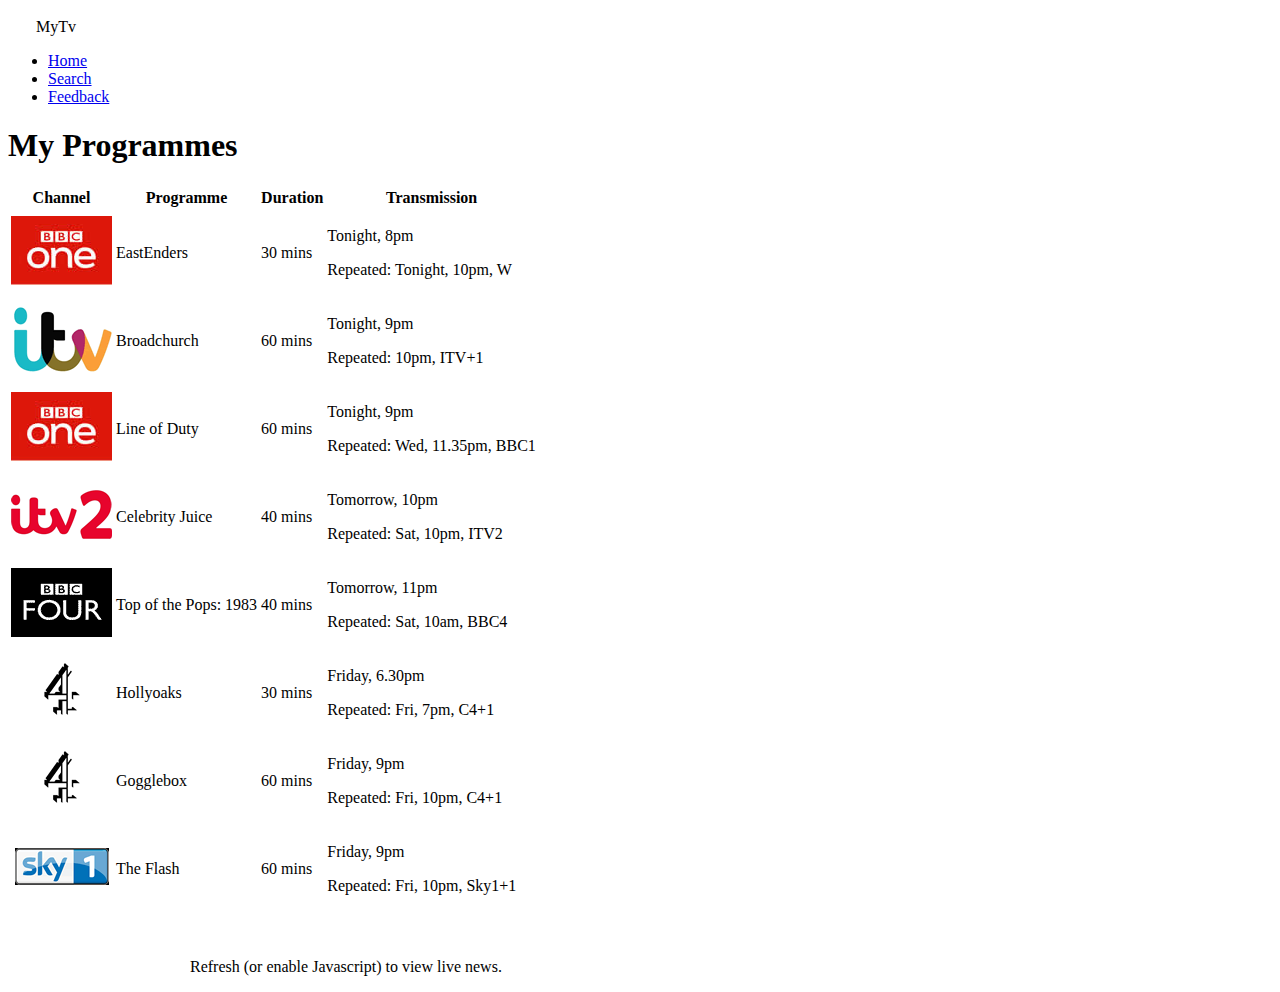
<file: index.html>
<!DOCTYPE html>
<html>
  <head>
    <meta charset="utf-8">
    <title>MyTv - Home</title>
    <meta http-equiv=X-UA-Compatible content="IE=edge">
    <meta name=description content="MyTV Homepage">
    <meta name=viewport content="width=device-width, initial-scale=1, user-scalable=no">
    <meta name="theme-color" content="#0288d1">
    <meta name="msapplication-TileColor" content="#D6751E">
    <meta name="msapplication-TileImage" content="./images/icons/mstile-150x150.png">
    <meta name="mobile-web-app-capable" content="yes">
    <meta name="apple-mobile-web-app-capable" content="yes">
    <meta name="apple-mobile-web-app-status-bar-style" content="black-translucent">
    <meta name="apple-mobile-web-app-title" content="MyTV">
    <meta name="application-name" content="MyTV">

    <link rel="apple-touch-icon" sizes="57x57" href="images/icons/apple-icon-57x57.png">
<link rel="apple-touch-icon" sizes="60x60" href="images/icons/apple-icon-60x60.png">
<link rel="apple-touch-icon" sizes="72x72" href="images/icons//apple-icon-72x72.png">
<link rel="apple-touch-icon" sizes="76x76" href="images/icons//apple-icon-76x76.png">
<link rel="apple-touch-icon" sizes="114x114" href="images/icons/apple-icon-114x114.png">
<link rel="apple-touch-icon" sizes="120x120" href="images/icons/apple-icon-120x120.png">
<link rel="apple-touch-icon" sizes="144x144" href="images/icons/apple-icon-144x144.png">
<link rel="apple-touch-icon" sizes="152x152" href="images/icons/apple-icon-152x152.png">
<link rel="apple-touch-icon" sizes="180x180" href="images/icons/apple-icon-180x180.png">
<link rel="icon" type="image/png" sizes="192x192"  href="images/icons/android-icon-192x192.png">
<link rel="icon" type="image/png" sizes="32x32" href="images/icons/favicon-32x32.png">
<link rel="icon" type="image/png" sizes="96x96" href="images/icons/favicon-96x96.png">
<link rel="icon" type="image/png" sizes="16x16" href="images/icons/favicon-16x16.png">
    <link rel="manifest" href="./manifest.json">
    <link rel="stylesheet" href="https://fonts.googleapis.com/css?family=Roboto:200,300,400,500,700">
      <meta name="msapplication-TileColor" content="#ffffff">
<meta name="msapplication-TileImage" content="/ms-icon-144x144.png">
<meta name="theme-color" content="#ffffff">
    <link rel="stylesheet" href="./styles.css">
    <style type="text/css">
    .programmeHead {
	font-weight: bold;
}
    </style>
  </head>
  <body>
  <div class="app app__layout">
    <header>
      <span class="header__icon">
        <svg class="menu__icon no--select" width="24px" height="24px" viewBox="0 0 48 48" fill="#fff">
          <path d="M6 36h36v-4H6v4zm0-10h36v-4H6v4zm0-14v4h36v-4H6z"></path>
        </svg>
      </span>

      <span class="header__title no--select">MyTv</span>
    </header>

    <div class="menu">
      <div class="menu__header">
          
        </div>
      <ul class="menu__list">
        <li>
          <a href="index.html">Home</a>
        </li>
        <li>
          <a href="search.html">Search</a>
        </li>
         <li>
          <a href="feedback.html">Feedback</a>
        </li>
      </ul>
    </div>
    <div class="menu__overlay"></div>

    <div class="app__content">
    <h1>My Programmes</h1>
    </div>
    <table>
  <thead>
    <tr>
      <th>Channel</th>
      <th id="progTitle">Programme</th>
      <th>Duration</th>
      <th>Transmission</th>
    </tr>
  </thead>
  <tbody>
    <tr>
      <td data-label="Channel"><img src="images/bbc1logo.jpg" alt="BBC One logo"></td>
      <td data-label="Programme">EastEnders</td>
      <td data-label="Duration">30 mins</td>
      <td data-label="TX"><p>Tonight, 8pm</p>
        <p>Repeated: Tonight, 10pm, W</p></td>
    </tr>
    <tr>
      <td data-label="Channel"><img src="images/itvlogo.gif" alt="ITV logo"></td>
      <td data-label="Programme">Broadchurch</td>
      <td data-label="Duration">60 mins</td>
      <td data-label="TX"><p>Tonight, 9pm</p>
        <p>Repeated: 10pm, ITV+1</p></td>
    </tr>
     <tr>
      <td data-label="Channel"><img src="images/bbc1logo.jpg" alt="BBC One logo"></td>
      <td data-label="Programme">Line of Duty</td>
      <td data-label="Duration">60 mins</td>
      <td data-label="TX"><p>Tonight, 9pm</p>
        <p>Repeated: Wed, 11.35pm, BBC1</p></td>
    </tr>
     <tr>
      <td data-label="Channel"><img src="images/itv2logo.gif" alt="ITV2 logo"></td>
      <td data-label="Programme">Celebrity Juice</td>
      <td data-label="Duration">40 mins</td>
      <td data-label="TX"><p>Tomorrow, 10pm</p>
        <p>Repeated: Sat, 10pm, ITV2</p></td>
    </tr>
     <tr>
      <td data-label="Channel"><img src="images/bbc4logo.gif" alt="BBC Four logo"></td>
      <td data-label="Programme">Top of the Pops: 1983</td>
      <td data-label="Duration">40 mins</td>
      <td data-label="TX"><p>Tomorrow, 11pm</p>
        <p>Repeated: Sat, 10am, BBC4</p></td>
    </tr>
     <tr>
      <td data-label="Channel"><img src="images/channel4logo.gif" alt=" logo"></td>
      <td data-label="Programme">Hollyoaks</td>
      <td data-label="Duration">30 mins</td>
      <td data-label="TX"><p>Friday, 6.30pm</p>
        <p>Repeated: Fri, 7pm, C4+1</p></td>
    </tr>
     <tr>
      <td data-label="Channel"><img src="images/channel4logo.gif" alt="BBC One logo"></td>
      <td data-label="Programme">Gogglebox</td>
      <td data-label="Duration">60 mins</td>
      <td data-label="TX"><p>Friday, 9pm</p>
        <p>Repeated: Fri, 10pm, C4+1</p></td>
    </tr>
     <tr>
      <td data-label="Channel"><img src="images/sky1logo.gif" alt="Sky1 logo"></td>
      <td data-label="Programme">The Flash</td>
      <td data-label="Duration">60 mins</td>
      <td data-label="TX"><p>Friday, 9pm</p>
        <p>Repeated: Fri, 10pm, Sky1+1</p></td>
    </tr>
  </tbody>
</table>
      <div class="fab fab__push">
        <div class="fab__ripple"></div>
        <img class="fab__image" src="./images/push-off.png" alt="Push Notification" />
      </div>
    </div>
      
        <div id="news" class="mdl-grid portfolio-max-width">
            <p>Refresh (or enable Javascript) to view live news.</p>
        </div>


  
<script src="events.json"></script>
      <script src="scripts.js"></script>
<script src="menu.js"></script>
  </body>
</html>
</file>
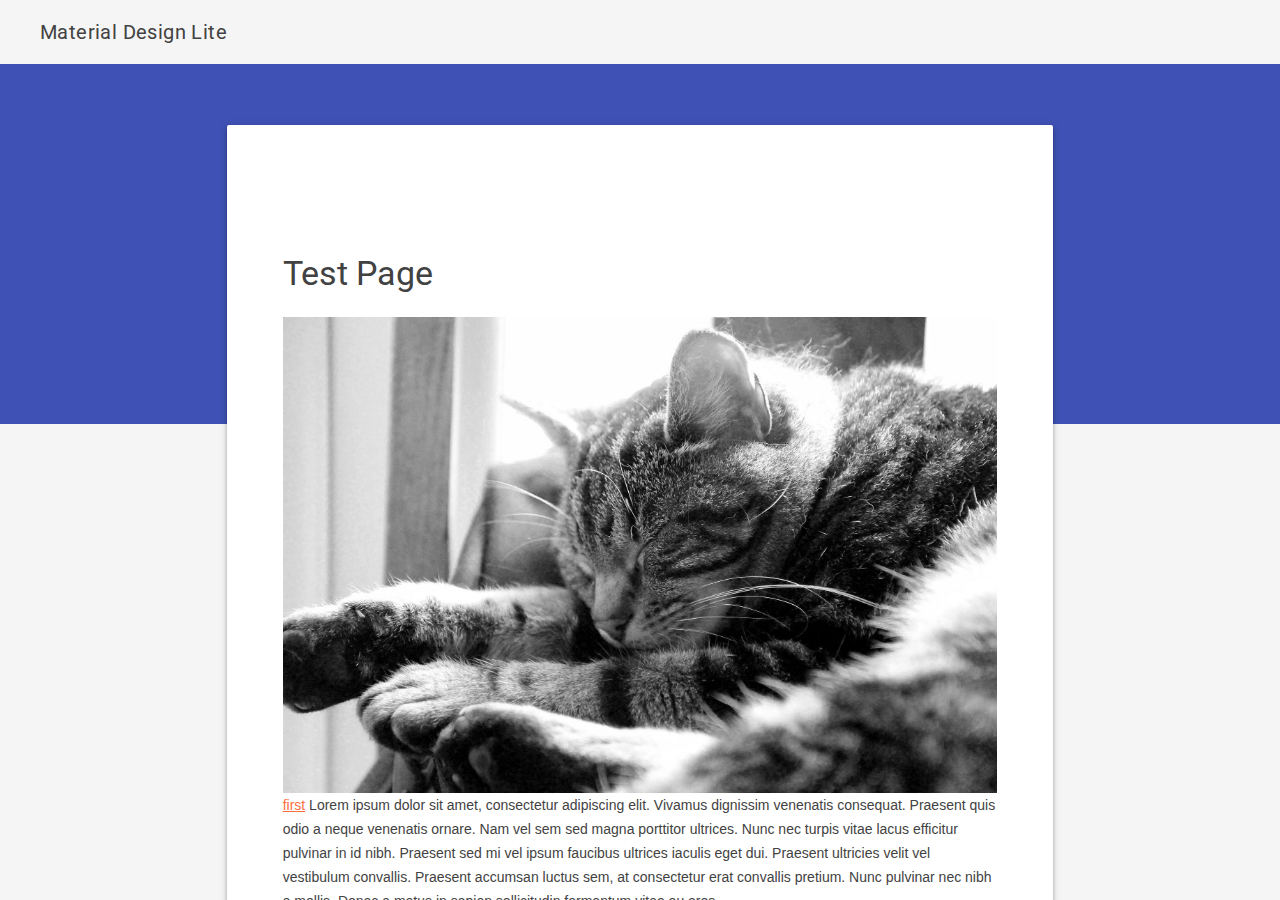
<file: second.html>
<!doctype html>
<!--
  Material Design Lite
  Copyright 2015 Google Inc. All rights reserved.

  Licensed under the Apache License, Version 2.0 (the "License");
  you may not use this file except in compliance with the License.
  You may obtain a copy of the License at

      https://www.apache.org/licenses/LICENSE-2.0

  Unless required by applicable law or agreed to in writing, software
  distributed under the License is distributed on an "AS IS" BASIS,
  WITHOUT WARRANTIES OR CONDITIONS OF ANY KIND, either express or implied.
  See the License for the specific language governing permissions and
  limitations under the License
-->
<html lang="en">
  <head>
    <meta charset="utf-8">
      <meta name="viewport" content="width=device-width, initial-scale=1">

    <title>Using Material Design Lite</title>
<link rel="apple-touch-icon" sizes="57x57" href="apple-icon-57x57.png">
<link rel="apple-touch-icon" sizes="60x60" href="apple-icon-60x60.png">
<link rel="apple-touch-icon" sizes="72x72" href="apple-icon-72x72.png">
<link rel="apple-touch-icon" sizes="76x76" href="apple-icon-76x76.png">
<link rel="apple-touch-icon" sizes="114x114" href="apple-icon-114x114.png">
<link rel="apple-touch-icon" sizes="120x120" href="apple-icon-120x120.png">
<link rel="apple-touch-icon" sizes="144x144" href="apple-icon-144x144.png">
<link rel="apple-touch-icon" sizes="152x152" href="apple-icon-152x152.png">
<link rel="apple-touch-icon" sizes="180x180" href="apple-icon-180x180.png">
<link rel="icon" type="image/png" sizes="192x192"  href="android-icon-192x192.png">
<link rel="icon" type="image/png" sizes="32x32" href="favicon-32x32.png">
<link rel="icon" type="image/png" sizes="96x96" href="favicon-96x96.png">
<link rel="icon" type="image/png" sizes="16x16" href="favicon-16x16.png">
<link rel="manifest" href="manifest.json">
<meta name="msapplication-TileColor" content="#ffffff">
<meta name="msapplication-TileImage" content="ms-icon-144x144.png">
<meta name="theme-color" content="#db5945"> 
     <link rel="stylesheet" href="https://fonts.googleapis.com/css?family=Roboto:regular,bold,italic,thin,light,bolditalic,black,medium&amp;lang=en">
    <link rel="stylesheet" href="https://fonts.googleapis.com/icon?family=Material+Icons">
    <link rel="stylesheet" href="min-style.css">
    <link rel="stylesheet" href="styles.css">

  </head>
  <body>
    <div class="demo-layout mdl-layout mdl-layout--fixed-header mdl-js-layout mdl-color--grey-100">
      <header class="demo-header mdl-layout__header mdl-layout__header--scroll mdl-color--grey-100 mdl-color-text--grey-800">
        <div class="mdl-layout__header-row">
          <span class="mdl-layout-title">Material Design Lite</span>
          <div class="mdl-layout-spacer"></div>
         </div>
      </header>
      <div class="demo-ribbon"></div>
      <main class="demo-main mdl-layout__content">
        <div class="demo-container mdl-grid">
          <div class="mdl-cell mdl-cell--2-col mdl-cell--hide-tablet mdl-cell--hide-phone"></div>
          <div class="demo-content mdl-color--white mdl-shadow--4dp content mdl-color-text--grey-800 mdl-cell mdl-cell--8-col">
           
            <h3>Test Page</h3>
              <p>
                <img id="mainImg" src="appimages/jack.jpg" alt="Jack cat" />
                <a href="first.html">first</a> Lorem ipsum dolor sit amet, consectetur adipiscing elit. Vivamus dignissim venenatis consequat. Praesent quis odio a neque venenatis ornare. Nam vel sem sed magna porttitor ultrices. Nunc nec turpis vitae lacus efficitur pulvinar in id nibh. Praesent sed mi vel ipsum faucibus ultrices iaculis eget dui. Praesent ultricies velit vel vestibulum convallis. Praesent accumsan luctus sem, at consectetur erat convallis pretium. Nunc pulvinar nec nibh a mollis. Donec a metus in sapien sollicitudin fermentum vitae eu eros.
              </p>
              <p>
                Nulla pellentesque nunc vel lectus semper, tincidunt blandit magna maximus. Nam vel imperdiet lacus. Donec et euismod massa, eu suscipit ipsum. Pellentesque lobortis nulla vitae scelerisque elementum. Curabitur at tempor nisl, vel imperdiet orci. Fusce commodo justo nibh, vel convallis purus blandit vitae. Sed a arcu eget mauris rutrum bibendum.
              </p>
              <p>
                Tempor tempor aliqua in commodo cillum Lorem magna dolore proident Lorem. Esse ad consequat est excepteur irure eu irure quis aliqua qui. Do mollit esse veniam excepteur ut veniam anim minim dolore sit commodo consequat duis commodo. Sunt dolor reprehenderit ipsum minim eiusmod eu consectetur anim excepteur eiusmod. Duis excepteur anim dolor sit enim veniam deserunt anim adipisicing Lorem elit. Cillum sunt do consequat elit laboris nisi consectetur.
              </p>

            <h3>Ask Jack</h3>
            <form id="askJackForm">
              <p>
                <label for="name">Name: </label>
                <input name="name" />
              </p>

              <p>
                <label for="email">Email: </label>
                <input name="email" type="email" />
              </p>

              <p>
                <label for="question">Question: </label>
                <input name="question" />
              </p>

              <p>
                <input type="submit" value="Ask" />
              </p>
            </form>

            <p>
              Cillum dolor esse sit incididunt velit eiusmod magna ad nostrud officia aute dolor dolor. Magna esse ullamco pariatur adipisicing consectetur eu commodo officia. Ex cillum consequat mollit minim elit est deserunt occaecat nisi amet. Quis aliqua nostrud Lorem occaecat sunt. Eiusmod quis amet ullamco aliquip dolore ut incididunt duis adipisicing. Elit consequat nisi eiusmod aute ipsum sunt veniam do est. Occaecat mollit aliquip ut proident consectetur amet ex dolore consectetur aliqua elit.
            </p>
            <p>
              Commodo nisi non consectetur voluptate incididunt mollit duis dolore amet amet tempor exercitation. Qui amet aute ea aute id ad aliquip proident. Irure duis qui labore deserunt enim in quis nisi sint consequat aliqua. Ex proident labore et laborum tempor fugiat sint magna veniam minim. Nulla dolor labore adipisicing in enim mollit laboris fugiat eu. Aliquip minim cillum ullamco voluptate non dolore non ex duis fugiat duis ad. Deserunt cillum ad et nisi amet non voluptate culpa qui do. Labore ullamco et minim proident est laborum mollit ad labore deserunt ut irure dolore. Reprehenderit ad ad irure ut irure qui est eu velit eu excepteur adipisicing culpa. Laborum cupidatat ullamco eu duis anim reprehenderit proident aute ad consectetur eiusmod.
            </p>

          </div>
        </div>

        <div id="news" class="mdl-grid portfolio-max-width">
            <p>Refresh (or enable Javascript) to view live news.</p>
        </div>

        <footer class="demo-footer mdl-mini-footer">
          <div class="mdl-mini-footer--left-section">
            <ul class="mdl-mini-footer--link-list">
              <li><a href="#">Help</a></li>
              <li><a href="#">Privacy and Terms</a></li>
              <li><a href="#">User Agreement</a></li>
            </ul>
          </div>
        </footer>
      </main>
    </div>
    <script src="material.js"></script>
    <script src="scripts.js"></script> 
  </body>
</html>
</file>
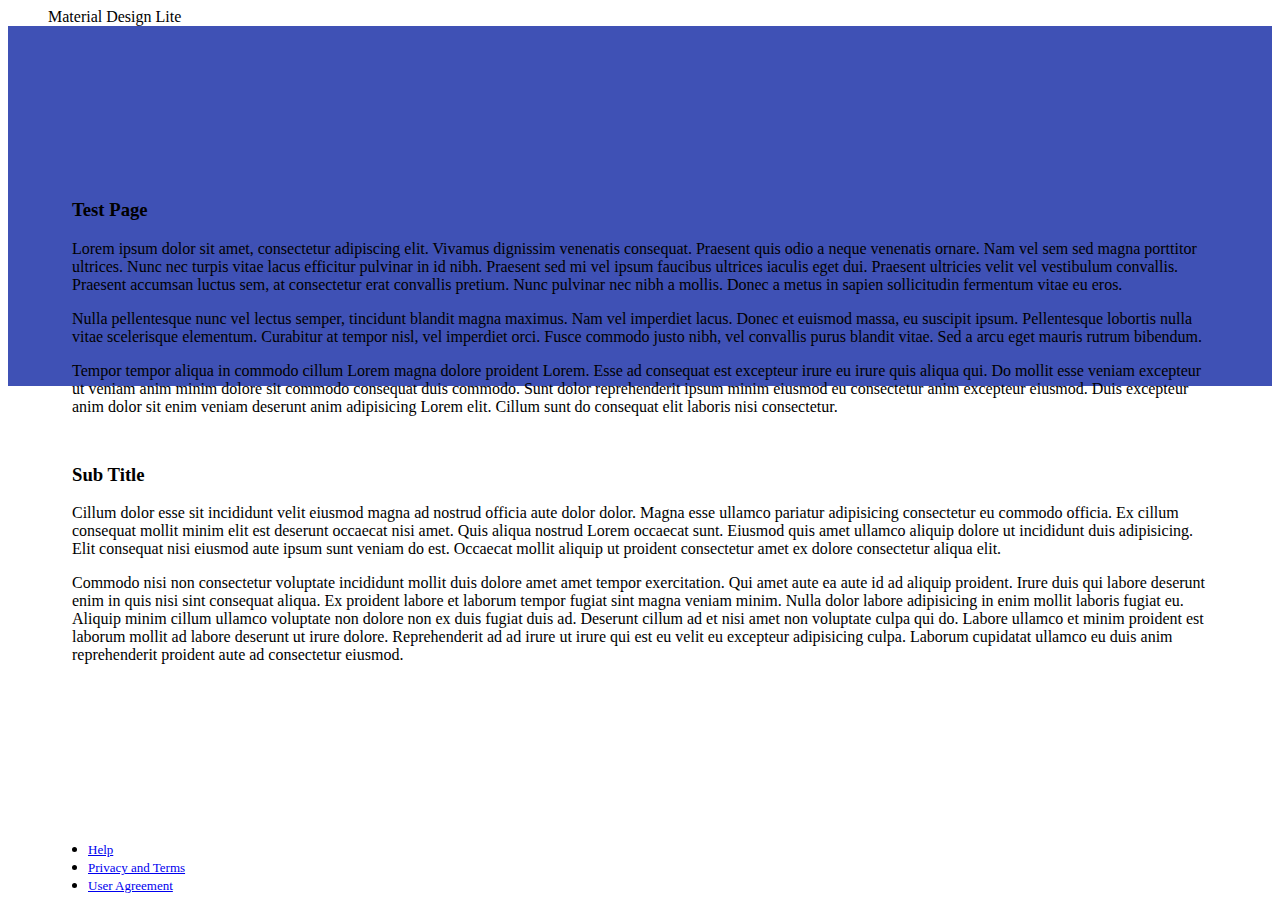
<file: test_start_materialize.html>
<!doctype html>
<!--
  Material Design Lite
  Copyright 2015 Google Inc. All rights reserved.

  Licensed under the Apache License, Version 2.0 (the "License");
  you may not use this file except in compliance with the License.
  You may obtain a copy of the License at

      https://www.apache.org/licenses/LICENSE-2.0

  Unless required by applicable law or agreed to in writing, software
  distributed under the License is distributed on an "AS IS" BASIS,
  WITHOUT WARRANTIES OR CONDITIONS OF ANY KIND, either express or implied.
  See the License for the specific language governing permissions and
  limitations under the License
-->
<html lang="en">
  <head>
    <meta charset="utf-8">
      <meta name="viewport" content="width=device-width, initial-scale=1">

    <title>Using Material Design Lite</title>
<link rel="apple-touch-icon" sizes="57x57" href="apple-icon-57x57.png">
<link rel="apple-touch-icon" sizes="60x60" href="apple-icon-60x60.png">
<link rel="apple-touch-icon" sizes="72x72" href="apple-icon-72x72.png">
<link rel="apple-touch-icon" sizes="76x76" href="apple-icon-76x76.png">
<link rel="apple-touch-icon" sizes="114x114" href="apple-icon-114x114.png">
<link rel="apple-touch-icon" sizes="120x120" href="apple-icon-120x120.png">
<link rel="apple-touch-icon" sizes="144x144" href="apple-icon-144x144.png">
<link rel="apple-touch-icon" sizes="152x152" href="apple-icon-152x152.png">
<link rel="apple-touch-icon" sizes="180x180" href="apple-icon-180x180.png">
<link rel="icon" type="image/png" sizes="192x192"  href="android-icon-192x192.png">
<link rel="icon" type="image/png" sizes="32x32" href="favicon-32x32.png">
<link rel="icon" type="image/png" sizes="96x96" href="favicon-96x96.png">
<link rel="icon" type="image/png" sizes="16x16" href="favicon-16x16.png">
<link rel="manifest" href="manifest.json">
<meta name="msapplication-TileColor" content="#ffffff">
<meta name="msapplication-TileImage" content="ms-icon-144x144.png">
<meta name="theme-color" content="#db5945"> 
     <link rel="stylesheet" href="https://fonts.googleapis.com/css?family=Roboto:regular,bold,italic,thin,light,bolditalic,black,medium&amp;lang=en">
    <link rel="stylesheet" href="https://fonts.googleapis.com/icon?family=Material+Icons">
    <link rel="stylesheet" href="https://code.getmdl.io/1.3.0/material.teal-red.min.css">
    <link rel="stylesheet" href="styles.css">

  </head>
  <body>
    <div class="demo-layout mdl-layout mdl-layout--fixed-header mdl-js-layout mdl-color--grey-100">
      <header class="demo-header mdl-layout__header mdl-layout__header--scroll mdl-color--grey-100 mdl-color-text--grey-800">
        <div class="mdl-layout__header-row">
          <span class="mdl-layout-title">Material Design Lite</span>
          <div class="mdl-layout-spacer"></div>
         </div>
      </header>
      <div class="demo-ribbon"></div>
      <main class="demo-main mdl-layout__content">
        <div class="demo-container mdl-grid">
          <div class="mdl-cell mdl-cell--2-col mdl-cell--hide-tablet mdl-cell--hide-phone"></div>
          <div class="demo-content mdl-color--white mdl-shadow--4dp content mdl-color-text--grey-800 mdl-cell mdl-cell--8-col">
           
            <h3>Test Page</h3>
              <p>
                Lorem ipsum dolor sit amet, consectetur adipiscing elit. Vivamus dignissim venenatis consequat. Praesent quis odio a neque venenatis ornare. Nam vel sem sed magna porttitor ultrices. Nunc nec turpis vitae lacus efficitur pulvinar in id nibh. Praesent sed mi vel ipsum faucibus ultrices iaculis eget dui. Praesent ultricies velit vel vestibulum convallis. Praesent accumsan luctus sem, at consectetur erat convallis pretium. Nunc pulvinar nec nibh a mollis. Donec a metus in sapien sollicitudin fermentum vitae eu eros.
              </p>
              <p>
                Nulla pellentesque nunc vel lectus semper, tincidunt blandit magna maximus. Nam vel imperdiet lacus. Donec et euismod massa, eu suscipit ipsum. Pellentesque lobortis nulla vitae scelerisque elementum. Curabitur at tempor nisl, vel imperdiet orci. Fusce commodo justo nibh, vel convallis purus blandit vitae. Sed a arcu eget mauris rutrum bibendum.
              </p>
              <p>
                Tempor tempor aliqua in commodo cillum Lorem magna dolore proident Lorem. Esse ad consequat est excepteur irure eu irure quis aliqua qui. Do mollit esse veniam excepteur ut veniam anim minim dolore sit commodo consequat duis commodo. Sunt dolor reprehenderit ipsum minim eiusmod eu consectetur anim excepteur eiusmod. Duis excepteur anim dolor sit enim veniam deserunt anim adipisicing Lorem elit. Cillum sunt do consequat elit laboris nisi consectetur.
              </p>
            <h3>Sub Title</h3>
              <p>
                Cillum dolor esse sit incididunt velit eiusmod magna ad nostrud officia aute dolor dolor. Magna esse ullamco pariatur adipisicing consectetur eu commodo officia. Ex cillum consequat mollit minim elit est deserunt occaecat nisi amet. Quis aliqua nostrud Lorem occaecat sunt. Eiusmod quis amet ullamco aliquip dolore ut incididunt duis adipisicing. Elit consequat nisi eiusmod aute ipsum sunt veniam do est. Occaecat mollit aliquip ut proident consectetur amet ex dolore consectetur aliqua elit.
              </p>
              <p>
                Commodo nisi non consectetur voluptate incididunt mollit duis dolore amet amet tempor exercitation. Qui amet aute ea aute id ad aliquip proident. Irure duis qui labore deserunt enim in quis nisi sint consequat aliqua. Ex proident labore et laborum tempor fugiat sint magna veniam minim. Nulla dolor labore adipisicing in enim mollit laboris fugiat eu. Aliquip minim cillum ullamco voluptate non dolore non ex duis fugiat duis ad. Deserunt cillum ad et nisi amet non voluptate culpa qui do. Labore ullamco et minim proident est laborum mollit ad labore deserunt ut irure dolore. Reprehenderit ad ad irure ut irure qui est eu velit eu excepteur adipisicing culpa. Laborum cupidatat ullamco eu duis anim reprehenderit proident aute ad consectetur eiusmod.
              </p>
  
          </div>
        </div>
        <footer class="demo-footer mdl-mini-footer">
          <div class="mdl-mini-footer--left-section">
            <ul class="mdl-mini-footer--link-list">
              <li><a href="#">Help</a></li>
              <li><a href="#">Privacy and Terms</a></li>
              <li><a href="#">User Agreement</a></li>
            </ul>
          </div>
        </footer>
      </main>
    </div>
       <script src="https://code.getmdl.io/1.3.0/material.min.js"></script>
  </body>
</html>
</file>
<file: styles.css>
/**
 * Copyright 2015 Google Inc. All Rights Reserved.
 *
 * Licensed under the Apache License, Version 2.0 (the "License");
 * you may not use this file except in compliance with the License.
 * You may obtain a copy of the License at
 *
 *      http://www.apache.org/licenses/LICENSE-2.0
 *
 * Unless required by applicable law or agreed to in writing, software
 * distributed under the License is distributed on an "AS IS" BASIS,
 * WITHOUT WARRANTIES OR CONDITIONS OF ANY KIND, either express or implied.
 * See the License for the specific language governing permissions and
 * limitations under the License.
 */

.demo-ribbon {
  width: 100%;
  height: 40vh;
  background-color: #3F51B5;
  -webkit-flex-shrink: 0;
      -ms-flex-negative: 0;
          flex-shrink: 0;
}

.demo-main {
  margin-top: -35vh;
  -webkit-flex-shrink: 0;
      -ms-flex-negative: 0;
          flex-shrink: 0;
}

.demo-header .mdl-layout__header-row {
  padding-left: 40px;
}

.demo-container {
  max-width: 1600px;
  width: calc(100% - 16px);
  margin: 0 auto;
}

.demo-content {
  border-radius: 2px;
  padding: 80px 56px;
  margin-bottom: 80px;
}

.demo-layout.is-small-screen .demo-content {
  padding: 40px 28px;
}

.demo-content h3 {
  margin-top: 48px;
}

.demo-footer {
  padding-left: 40px;
}

.demo-footer .mdl-mini-footer--link-list a {
  font-size: 13px;
}

.portfolio-header {
  position: relative;
  background-image: url(images/header-bg.jpg);
}

.portfolio-header .mdl-layout__header-row {
  padding: 0;
  -webkit-justify-content: center;
      -ms-flex-pack: center;
          justify-content: center;
}

.mdl-layout__title {
  font-size: 14px;
  text-align: center;
  font-weight: 300;
}

.is-compact .mdl-layout__title span {
  display: none;
}

.portfolio-logo-row {
  min-height: 200px;
}

.is-compact .portfolio-logo-row {
  min-height: auto;
}

.portfolio-logo {
  background: url(images/logo.png) 50% no-repeat;
  background-size: cover;
  height: 150px;
  width: 150px;
  margin: auto auto 10px;
}

.is-compact .portfolio-logo {
  height: 50px;
  width: 50px;
  margin-top: 7px;
}

.portfolio-navigation-row {
  background-color: rgba(0, 0, 0, 0.08);
  text-transform: uppercase;
  height: 45px;
}

.portfolio-navigation-row  .mdl-navigation {
  text-align: center;
  max-width: 900px;
  width: 100%;
}

.portfolio-navigation-row .mdl-navigation__link {
  -webkit-flex: 1;
      -ms-flex: 1;
          flex: 1;
  line-height: 42px;
}

.portfolio-header .mdl-layout__drawer-button {
    background-color: rgba(197, 197, 197, 0.44);
}

.portfolio-navigation-row .is-active {
  position: relative;
  font-weight: bold;
}

.portfolio-navigation-row .is-active:after {
  content: "";
  width: 70%;
  height: 2px;
  display: block;
  position: absolute;
  bottom: 0;
  left: 0;
  background-color: rgb(255,64,129);
  left: 15%;
}

.portfolio-card .mdl-card__title {
  padding-bottom: 0;
}

.portfolio-blog-card-full-bg {
  background: url(images/example-blog03.jpg) center / cover;
}

.portfolio-blog-card-event-bg {
  background: url(images/example-blog05.jpg) center / cover;
}

.portfolio-blog-card-strip-bg {
  background: url(images/example-blog06.jpg) center / cover;
}

.portfolio-blog-card-compact .mdl-card__title {
  padding-bottom: 0;
}

.portfolio-blog-card-bg > .mdl-card__actions {
  height: 52px;
  padding: 16px;
  background: rgba(0, 0, 0, 0.2);
}

img.article-image {
  width: 100%;
  height: auto;
}

.portfolio-max-width {
  max-width: 900px;
  margin: auto;
}

.portfolio-copy {
  max-width: 700px;
}

.no-padding {
  padding: 0;
}

.no-left-padding{
  padding-left: 0;
}

.no-bottom-padding {
  padding-bottom: 0;
}

.padding-top {
  padding: 10px 0 0;
}



.demo-card-event > .mdl-card__actions {
    -webkit-align-items: center;
        -ms-flex-align: center;
            align-items: center;
    box-sizing: border-box;
    display: -webkit-flex;
    display: -ms-flexbox;
    display: flex;
}









#mainImg {
  width: 100%;
}

#map-container.offline-map {
  -webkit-background-size: cover;
  -moz-background-size: cover;
  -o-background-size: cover;
  background-size: cover;
  background-position: center;
  background-image: url('appimages/offlinemap.jpg');
}
</file>
<file: min-style.css>
/**
 * material-design-lite - Material Design Components in CSS, JS and HTML
 * @version v1.3.0
 * @license Apache-2.0
 * @copyright 2015 Google, Inc.
 * @link https://github.com/google/material-design-lite
 */
@charset "UTF-8";html{color:rgba(0,0,0,.87)}::-moz-selection{background:#b3d4fc;text-shadow:none}::selection{background:#b3d4fc;text-shadow:none}hr{display:block;height:1px;border:0;border-top:1px solid #ccc;margin:1em 0;padding:0}audio,canvas,iframe,img,svg,video{vertical-align:middle}fieldset{border:0;margin:0;padding:0}textarea{resize:vertical}.browserupgrade{margin:.2em 0;background:#ccc;color:#000;padding:.2em 0}.hidden{display:none!important}.visuallyhidden{border:0;clip:rect(0 0 0 0);height:1px;margin:-1px;overflow:hidden;padding:0;position:absolute;width:1px}.visuallyhidden.focusable:active,.visuallyhidden.focusable:focus{clip:auto;height:auto;margin:0;overflow:visible;position:static;width:auto}.invisible{visibility:hidden}.clearfix:before,.clearfix:after{content:" ";display:table}.clearfix:after{clear:both}@media print{*,*:before,*:after,*:first-letter{background:transparent!important;color:#000!important;box-shadow:none!important}a,a:visited{text-decoration:underline}a[href]:after{content:" (" attr(href)")"}abbr[title]:after{content:" (" attr(title)")"}a[href^="#"]:after,a[href^="javascript:"]:after{content:""}pre,blockquote{border:1px solid #999;page-break-inside:avoid}thead{display:table-header-group}tr,img{page-break-inside:avoid}img{max-width:100%!important}p,h2,h3{orphans:3;widows:3}h2,h3{page-break-after:avoid}}a,.mdl-accordion,.mdl-button,.mdl-card,.mdl-checkbox,.mdl-dropdown-menu,.mdl-icon-toggle,.mdl-item,.mdl-radio,.mdl-slider,.mdl-switch,.mdl-tabs__tab{-webkit-tap-highlight-color:transparent;-webkit-tap-highlight-color:rgba(255,255,255,0)}html{width:100%;height:100%;-ms-touch-action:manipulation;touch-action:manipulation}body{width:100%;min-height:100%}main{display:block}*[hidden]{display:none!important}html,body{font-family:"Helvetica","Arial",sans-serif;font-size:14px;font-weight:400;line-height:20px}h1,h2,h3,h4,h5,h6,p{padding:0}h1 small,h2 small,h3 small,h4 small,h5 small,h6 small{font-family:"Roboto","Helvetica","Arial",sans-serif;font-weight:400;line-height:1.35;letter-spacing:-.02em;opacity:.54;font-size:.6em}h1{font-size:56px;line-height:1.35;letter-spacing:-.02em;margin:24px 0}h1,h2{font-family:"Roboto","Helvetica","Arial",sans-serif;font-weight:400}h2{font-size:45px;line-height:48px}h2,h3{margin:24px 0}h3{font-size:34px;line-height:40px}h3,h4{font-family:"Roboto","Helvetica","Arial",sans-serif;font-weight:400}h4{font-size:24px;line-height:32px;-moz-osx-font-smoothing:grayscale;margin:24px 0 16px}h5{font-size:20px;font-weight:500;line-height:1;letter-spacing:.02em}h5,h6{font-family:"Roboto","Helvetica","Arial",sans-serif;margin:24px 0 16px}h6{font-size:16px;letter-spacing:.04em}h6,p{font-weight:400;line-height:24px}p{font-size:14px;letter-spacing:0;margin:0 0 16px}a{color:rgb(255,110,64);font-weight:500}blockquote{font-family:"Roboto","Helvetica","Arial",sans-serif;position:relative;font-size:24px;font-weight:300;font-style:italic;line-height:1.35;letter-spacing:.08em}blockquote:before{position:absolute;left:-.5em;content:'“'}blockquote:after{content:'”';margin-left:-.05em}mark{background-color:#f4ff81}dt{font-weight:700}address{font-size:12px;line-height:1;font-style:normal}address,ul,ol{font-weight:400;letter-spacing:0}ul,ol{font-size:14px;line-height:24px}.mdl-typography--display-4,.mdl-typography--display-4-color-contrast{font-family:"Roboto","Helvetica","Arial",sans-serif;font-size:112px;font-weight:300;line-height:1;letter-spacing:-.04em}.mdl-typography--display-4-color-contrast{opacity:.54}.mdl-typography--display-3,.mdl-typography--display-3-color-contrast{font-family:"Roboto","Helvetica","Arial",sans-serif;font-size:56px;font-weight:400;line-height:1.35;letter-spacing:-.02em}.mdl-typography--display-3-color-contrast{opacity:.54}.mdl-typography--display-2,.mdl-typography--display-2-color-contrast{font-family:"Roboto","Helvetica","Arial",sans-serif;font-size:45px;font-weight:400;line-height:48px}.mdl-typography--display-2-color-contrast{opacity:.54}.mdl-typography--display-1,.mdl-typography--display-1-color-contrast{font-family:"Roboto","Helvetica","Arial",sans-serif;font-size:34px;font-weight:400;line-height:40px}.mdl-typography--display-1-color-contrast{opacity:.54}.mdl-typography--headline,.mdl-typography--headline-color-contrast{font-family:"Roboto","Helvetica","Arial",sans-serif;font-size:24px;font-weight:400;line-height:32px;-moz-osx-font-smoothing:grayscale}.mdl-typography--headline-color-contrast{opacity:.87}.mdl-typography--title,.mdl-typography--title-color-contrast{font-family:"Roboto","Helvetica","Arial",sans-serif;font-size:20px;font-weight:500;line-height:1;letter-spacing:.02em}.mdl-typography--title-color-contrast{opacity:.87}.mdl-typography--subhead,.mdl-typography--subhead-color-contrast{font-family:"Roboto","Helvetica","Arial",sans-serif;font-size:16px;font-weight:400;line-height:24px;letter-spacing:.04em}.mdl-typography--subhead-color-contrast{opacity:.87}.mdl-typography--body-2,.mdl-typography--body-2-color-contrast{font-size:14px;font-weight:700;line-height:24px;letter-spacing:0}.mdl-typography--body-2-color-contrast{opacity:.87}.mdl-typography--body-1,.mdl-typography--body-1-color-contrast{font-size:14px;font-weight:400;line-height:24px;letter-spacing:0}.mdl-typography--body-1-color-contrast{opacity:.87}.mdl-typography--body-2-force-preferred-font,.mdl-typography--body-2-force-preferred-font-color-contrast{font-family:"Roboto","Helvetica","Arial",sans-serif;font-size:14px;font-weight:500;line-height:24px;letter-spacing:0}.mdl-typography--body-2-force-preferred-font-color-contrast{opacity:.87}.mdl-typography--body-1-force-preferred-font,.mdl-typography--body-1-force-preferred-font-color-contrast{font-family:"Roboto","Helvetica","Arial",sans-serif;font-size:14px;font-weight:400;line-height:24px;letter-spacing:0}.mdl-typography--body-1-force-preferred-font-color-contrast{opacity:.87}.mdl-typography--caption,.mdl-typography--caption-force-preferred-font{font-size:12px;font-weight:400;line-height:1;letter-spacing:0}.mdl-typography--caption-force-preferred-font{font-family:"Roboto","Helvetica","Arial",sans-serif}.mdl-typography--caption-color-contrast,.mdl-typography--caption-force-preferred-font-color-contrast{font-size:12px;font-weight:400;line-height:1;letter-spacing:0;opacity:.54}.mdl-typography--caption-force-preferred-font-color-contrast,.mdl-typography--menu{font-family:"Roboto","Helvetica","Arial",sans-serif}.mdl-typography--menu{font-size:14px;font-weight:500;line-height:1;letter-spacing:0}.mdl-typography--menu-color-contrast{opacity:.87}.mdl-typography--menu-color-contrast,.mdl-typography--button,.mdl-typography--button-color-contrast{font-family:"Roboto","Helvetica","Arial",sans-serif;font-size:14px;font-weight:500;line-height:1;letter-spacing:0}.mdl-typography--button,.mdl-typography--button-color-contrast{text-transform:uppercase}.mdl-typography--button-color-contrast{opacity:.87}.mdl-typography--text-left{text-align:left}.mdl-typography--text-right{text-align:right}.mdl-typography--text-center{text-align:center}.mdl-typography--text-justify{text-align:justify}.mdl-typography--text-nowrap{white-space:nowrap}.mdl-typography--text-lowercase{text-transform:lowercase}.mdl-typography--text-uppercase{text-transform:uppercase}.mdl-typography--text-capitalize{text-transform:capitalize}.mdl-typography--font-thin{font-weight:200!important}.mdl-typography--font-light{font-weight:300!important}.mdl-typography--font-regular{font-weight:400!important}.mdl-typography--font-medium{font-weight:500!important}.mdl-typography--font-bold{font-weight:700!important}.mdl-typography--font-black{font-weight:900!important}.material-icons{font-family:'Material Icons';font-weight:400;font-style:normal;font-size:24px;line-height:1;letter-spacing:normal;text-transform:none;display:inline-block;word-wrap:normal;-moz-font-feature-settings:'liga';font-feature-settings:'liga';-webkit-font-feature-settings:'liga';-webkit-font-smoothing:antialiased}.mdl-color-text--red{color:#f44336 !important}.mdl-color--red{background-color:#f44336 !important}.mdl-color-text--red-50{color:#ffebee !important}.mdl-color--red-50{background-color:#ffebee !important}.mdl-color-text--red-100{color:#ffcdd2 !important}.mdl-color--red-100{background-color:#ffcdd2 !important}.mdl-color-text--red-200{color:#ef9a9a !important}.mdl-color--red-200{background-color:#ef9a9a !important}.mdl-color-text--red-300{color:#e57373 !important}.mdl-color--red-300{background-color:#e57373 !important}.mdl-color-text--red-400{color:#ef5350 !important}.mdl-color--red-400{background-color:#ef5350 !important}.mdl-color-text--red-500{color:#f44336 !important}.mdl-color--red-500{background-color:#f44336 !important}.mdl-color-text--red-600{color:#e53935 !important}.mdl-color--red-600{background-color:#e53935 !important}.mdl-color-text--red-700{color:#d32f2f !important}.mdl-color--red-700{background-color:#d32f2f !important}.mdl-color-text--red-800{color:#c62828 !important}.mdl-color--red-800{background-color:#c62828 !important}.mdl-color-text--red-900{color:#b71c1c !important}.mdl-color--red-900{background-color:#b71c1c !important}.mdl-color-text--red-A100{color:#ff8a80 !important}.mdl-color--red-A100{background-color:#ff8a80 !important}.mdl-color-text--red-A200{color:#ff5252 !important}.mdl-color--red-A200{background-color:#ff5252 !important}.mdl-color-text--red-A400{color:#ff1744 !important}.mdl-color--red-A400{background-color:#ff1744 !important}.mdl-color-text--red-A700{color:#d50000 !important}.mdl-color--red-A700{background-color:#d50000 !important}.mdl-color-text--pink{color:#e91e63 !important}.mdl-color--pink{background-color:#e91e63 !important}.mdl-color-text--pink-50{color:#fce4ec !important}.mdl-color--pink-50{background-color:#fce4ec !important}.mdl-color-text--pink-100{color:#f8bbd0 !important}.mdl-color--pink-100{background-color:#f8bbd0 !important}.mdl-color-text--pink-200{color:#f48fb1 !important}.mdl-color--pink-200{background-color:#f48fb1 !important}.mdl-color-text--pink-300{color:#f06292 !important}.mdl-color--pink-300{background-color:#f06292 !important}.mdl-color-text--pink-400{color:#ec407a !important}.mdl-color--pink-400{background-color:#ec407a !important}.mdl-color-text--pink-500{color:#e91e63 !important}.mdl-color--pink-500{background-color:#e91e63 !important}.mdl-color-text--pink-600{color:#d81b60 !important}.mdl-color--pink-600{background-color:#d81b60 !important}.mdl-color-text--pink-700{color:#c2185b !important}.mdl-color--pink-700{background-color:#c2185b !important}.mdl-color-text--pink-800{color:#ad1457 !important}.mdl-color--pink-800{background-color:#ad1457 !important}.mdl-color-text--pink-900{color:#880e4f !important}.mdl-color--pink-900{background-color:#880e4f !important}.mdl-color-text--pink-A100{color:#ff80ab !important}.mdl-color--pink-A100{background-color:#ff80ab !important}.mdl-color-text--pink-A200{color:#ff4081 !important}.mdl-color--pink-A200{background-color:#ff4081 !important}.mdl-color-text--pink-A400{color:#f50057 !important}.mdl-color--pink-A400{background-color:#f50057 !important}.mdl-color-text--pink-A700{color:#c51162 !important}.mdl-color--pink-A700{background-color:#c51162 !important}.mdl-color-text--purple{color:#9c27b0 !important}.mdl-color--purple{background-color:#9c27b0 !important}.mdl-color-text--purple-50{color:#f3e5f5 !important}.mdl-color--purple-50{background-color:#f3e5f5 !important}.mdl-color-text--purple-100{color:#e1bee7 !important}.mdl-color--purple-100{background-color:#e1bee7 !important}.mdl-color-text--purple-200{color:#ce93d8 !important}.mdl-color--purple-200{background-color:#ce93d8 !important}.mdl-color-text--purple-300{color:#ba68c8 !important}.mdl-color--purple-300{background-color:#ba68c8 !important}.mdl-color-text--purple-400{color:#ab47bc !important}.mdl-color--purple-400{background-color:#ab47bc !important}.mdl-color-text--purple-500{color:#9c27b0 !important}.mdl-color--purple-500{background-color:#9c27b0 !important}.mdl-color-text--purple-600{color:#8e24aa !important}.mdl-color--purple-600{background-color:#8e24aa !important}.mdl-color-text--purple-700{color:#7b1fa2 !important}.mdl-color--purple-700{background-color:#7b1fa2 !important}.mdl-color-text--purple-800{color:#6a1b9a !important}.mdl-color--purple-800{background-color:#6a1b9a !important}.mdl-color-text--purple-900{color:#4a148c !important}.mdl-color--purple-900{background-color:#4a148c !important}.mdl-color-text--purple-A100{color:#ea80fc !important}.mdl-color--purple-A100{background-color:#ea80fc !important}.mdl-color-text--purple-A200{color:#e040fb !important}.mdl-color--purple-A200{background-color:#e040fb !important}.mdl-color-text--purple-A400{color:#d500f9 !important}.mdl-color--purple-A400{background-color:#d500f9 !important}.mdl-color-text--purple-A700{color:#a0f !important}.mdl-color--purple-A700{background-color:#a0f !important}.mdl-color-text--deep-purple{color:#673ab7 !important}.mdl-color--deep-purple{background-color:#673ab7 !important}.mdl-color-text--deep-purple-50{color:#ede7f6 !important}.mdl-color--deep-purple-50{background-color:#ede7f6 !important}.mdl-color-text--deep-purple-100{color:#d1c4e9 !important}.mdl-color--deep-purple-100{background-color:#d1c4e9 !important}.mdl-color-text--deep-purple-200{color:#b39ddb !important}.mdl-color--deep-purple-200{background-color:#b39ddb !important}.mdl-color-text--deep-purple-300{color:#9575cd !important}.mdl-color--deep-purple-300{background-color:#9575cd !important}.mdl-color-text--deep-purple-400{color:#7e57c2 !important}.mdl-color--deep-purple-400{background-color:#7e57c2 !important}.mdl-color-text--deep-purple-500{color:#673ab7 !important}.mdl-color--deep-purple-500{background-color:#673ab7 !important}.mdl-color-text--deep-purple-600{color:#5e35b1 !important}.mdl-color--deep-purple-600{background-color:#5e35b1 !important}.mdl-color-text--deep-purple-700{color:#512da8 !important}.mdl-color--deep-purple-700{background-color:#512da8 !important}.mdl-color-text--deep-purple-800{color:#4527a0 !important}.mdl-color--deep-purple-800{background-color:#4527a0 !important}.mdl-color-text--deep-purple-900{color:#311b92 !important}.mdl-color--deep-purple-900{background-color:#311b92 !important}.mdl-color-text--deep-purple-A100{color:#b388ff !important}.mdl-color--deep-purple-A100{background-color:#b388ff !important}.mdl-color-text--deep-purple-A200{color:#7c4dff !important}.mdl-color--deep-purple-A200{background-color:#7c4dff !important}.mdl-color-text--deep-purple-A400{color:#651fff !important}.mdl-color--deep-purple-A400{background-color:#651fff !important}.mdl-color-text--deep-purple-A700{color:#6200ea !important}.mdl-color--deep-purple-A700{background-color:#6200ea !important}.mdl-color-text--indigo{color:#3f51b5 !important}.mdl-color--indigo{background-color:#3f51b5 !important}.mdl-color-text--indigo-50{color:#e8eaf6 !important}.mdl-color--indigo-50{background-color:#e8eaf6 !important}.mdl-color-text--indigo-100{color:#c5cae9 !important}.mdl-color--indigo-100{background-color:#c5cae9 !important}.mdl-color-text--indigo-200{color:#9fa8da !important}.mdl-color--indigo-200{background-color:#9fa8da !important}.mdl-color-text--indigo-300{color:#7986cb !important}.mdl-color--indigo-300{background-color:#7986cb !important}.mdl-color-text--indigo-400{color:#5c6bc0 !important}.mdl-color--indigo-400{background-color:#5c6bc0 !important}.mdl-color-text--indigo-500{color:#3f51b5 !important}.mdl-color--indigo-500{background-color:#3f51b5 !important}.mdl-color-text--indigo-600{color:#3949ab !important}.mdl-color--indigo-600{background-color:#3949ab !important}.mdl-color-text--indigo-700{color:#303f9f !important}.mdl-color--indigo-700{background-color:#303f9f !important}.mdl-color-text--indigo-800{color:#283593 !important}.mdl-color--indigo-800{background-color:#283593 !important}.mdl-color-text--indigo-900{color:#1a237e !important}.mdl-color--indigo-900{background-color:#1a237e !important}.mdl-color-text--indigo-A100{color:#8c9eff !important}.mdl-color--indigo-A100{background-color:#8c9eff !important}.mdl-color-text--indigo-A200{color:#536dfe !important}.mdl-color--indigo-A200{background-color:#536dfe !important}.mdl-color-text--indigo-A400{color:#3d5afe !important}.mdl-color--indigo-A400{background-color:#3d5afe !important}.mdl-color-text--indigo-A700{color:#304ffe !important}.mdl-color--indigo-A700{background-color:#304ffe !important}.mdl-color-text--blue{color:#2196f3 !important}.mdl-color--blue{background-color:#2196f3 !important}.mdl-color-text--blue-50{color:#e3f2fd !important}.mdl-color--blue-50{background-color:#e3f2fd !important}.mdl-color-text--blue-100{color:#bbdefb !important}.mdl-color--blue-100{background-color:#bbdefb !important}.mdl-color-text--blue-200{color:#90caf9 !important}.mdl-color--blue-200{background-color:#90caf9 !important}.mdl-color-text--blue-300{color:#64b5f6 !important}.mdl-color--blue-300{background-color:#64b5f6 !important}.mdl-color-text--blue-400{color:#42a5f5 !important}.mdl-color--blue-400{background-color:#42a5f5 !important}.mdl-color-text--blue-500{color:#2196f3 !important}.mdl-color--blue-500{background-color:#2196f3 !important}.mdl-color-text--blue-600{color:#1e88e5 !important}.mdl-color--blue-600{background-color:#1e88e5 !important}.mdl-color-text--blue-700{color:#1976d2 !important}.mdl-color--blue-700{background-color:#1976d2 !important}.mdl-color-text--blue-800{color:#1565c0 !important}.mdl-color--blue-800{background-color:#1565c0 !important}.mdl-color-text--blue-900{color:#0d47a1 !important}.mdl-color--blue-900{background-color:#0d47a1 !important}.mdl-color-text--blue-A100{color:#82b1ff !important}.mdl-color--blue-A100{background-color:#82b1ff !important}.mdl-color-text--blue-A200{color:#448aff !important}.mdl-color--blue-A200{background-color:#448aff !important}.mdl-color-text--blue-A400{color:#2979ff !important}.mdl-color--blue-A400{background-color:#2979ff !important}.mdl-color-text--blue-A700{color:#2962ff !important}.mdl-color--blue-A700{background-color:#2962ff !important}.mdl-color-text--light-blue{color:#03a9f4 !important}.mdl-color--light-blue{background-color:#03a9f4 !important}.mdl-color-text--light-blue-50{color:#e1f5fe !important}.mdl-color--light-blue-50{background-color:#e1f5fe !important}.mdl-color-text--light-blue-100{color:#b3e5fc !important}.mdl-color--light-blue-100{background-color:#b3e5fc !important}.mdl-color-text--light-blue-200{color:#81d4fa !important}.mdl-color--light-blue-200{background-color:#81d4fa !important}.mdl-color-text--light-blue-300{color:#4fc3f7 !important}.mdl-color--light-blue-300{background-color:#4fc3f7 !important}.mdl-color-text--light-blue-400{color:#29b6f6 !important}.mdl-color--light-blue-400{background-color:#29b6f6 !important}.mdl-color-text--light-blue-500{color:#03a9f4 !important}.mdl-color--light-blue-500{background-color:#03a9f4 !important}.mdl-color-text--light-blue-600{color:#039be5 !important}.mdl-color--light-blue-600{background-color:#039be5 !important}.mdl-color-text--light-blue-700{color:#0288d1 !important}.mdl-color--light-blue-700{background-color:#0288d1 !important}.mdl-color-text--light-blue-800{color:#0277bd !important}.mdl-color--light-blue-800{background-color:#0277bd !important}.mdl-color-text--light-blue-900{color:#01579b !important}.mdl-color--light-blue-900{background-color:#01579b !important}.mdl-color-text--light-blue-A100{color:#80d8ff !important}.mdl-color--light-blue-A100{background-color:#80d8ff !important}.mdl-color-text--light-blue-A200{color:#40c4ff !important}.mdl-color--light-blue-A200{background-color:#40c4ff !important}.mdl-color-text--light-blue-A400{color:#00b0ff !important}.mdl-color--light-blue-A400{background-color:#00b0ff !important}.mdl-color-text--light-blue-A700{color:#0091ea !important}.mdl-color--light-blue-A700{background-color:#0091ea !important}.mdl-color-text--cyan{color:#00bcd4 !important}.mdl-color--cyan{background-color:#00bcd4 !important}.mdl-color-text--cyan-50{color:#e0f7fa !important}.mdl-color--cyan-50{background-color:#e0f7fa !important}.mdl-color-text--cyan-100{color:#b2ebf2 !important}.mdl-color--cyan-100{background-color:#b2ebf2 !important}.mdl-color-text--cyan-200{color:#80deea !important}.mdl-color--cyan-200{background-color:#80deea !important}.mdl-color-text--cyan-300{color:#4dd0e1 !important}.mdl-color--cyan-300{background-color:#4dd0e1 !important}.mdl-color-text--cyan-400{color:#26c6da !important}.mdl-color--cyan-400{background-color:#26c6da !important}.mdl-color-text--cyan-500{color:#00bcd4 !important}.mdl-color--cyan-500{background-color:#00bcd4 !important}.mdl-color-text--cyan-600{color:#00acc1 !important}.mdl-color--cyan-600{background-color:#00acc1 !important}.mdl-color-text--cyan-700{color:#0097a7 !important}.mdl-color--cyan-700{background-color:#0097a7 !important}.mdl-color-text--cyan-800{color:#00838f !important}.mdl-color--cyan-800{background-color:#00838f !important}.mdl-color-text--cyan-900{color:#006064 !important}.mdl-color--cyan-900{background-color:#006064 !important}.mdl-color-text--cyan-A100{color:#84ffff !important}.mdl-color--cyan-A100{background-color:#84ffff !important}.mdl-color-text--cyan-A200{color:#18ffff !important}.mdl-color--cyan-A200{background-color:#18ffff !important}.mdl-color-text--cyan-A400{color:#00e5ff !important}.mdl-color--cyan-A400{background-color:#00e5ff !important}.mdl-color-text--cyan-A700{color:#00b8d4 !important}.mdl-color--cyan-A700{background-color:#00b8d4 !important}.mdl-color-text--teal{color:#009688 !important}.mdl-color--teal{background-color:#009688 !important}.mdl-color-text--teal-50{color:#e0f2f1 !important}.mdl-color--teal-50{background-color:#e0f2f1 !important}.mdl-color-text--teal-100{color:#b2dfdb !important}.mdl-color--teal-100{background-color:#b2dfdb !important}.mdl-color-text--teal-200{color:#80cbc4 !important}.mdl-color--teal-200{background-color:#80cbc4 !important}.mdl-color-text--teal-300{color:#4db6ac !important}.mdl-color--teal-300{background-color:#4db6ac !important}.mdl-color-text--teal-400{color:#26a69a !important}.mdl-color--teal-400{background-color:#26a69a !important}.mdl-color-text--teal-500{color:#009688 !important}.mdl-color--teal-500{background-color:#009688 !important}.mdl-color-text--teal-600{color:#00897b !important}.mdl-color--teal-600{background-color:#00897b !important}.mdl-color-text--teal-700{color:#00796b !important}.mdl-color--teal-700{background-color:#00796b !important}.mdl-color-text--teal-800{color:#00695c !important}.mdl-color--teal-800{background-color:#00695c !important}.mdl-color-text--teal-900{color:#004d40 !important}.mdl-color--teal-900{background-color:#004d40 !important}.mdl-color-text--teal-A100{color:#a7ffeb !important}.mdl-color--teal-A100{background-color:#a7ffeb !important}.mdl-color-text--teal-A200{color:#64ffda !important}.mdl-color--teal-A200{background-color:#64ffda !important}.mdl-color-text--teal-A400{color:#1de9b6 !important}.mdl-color--teal-A400{background-color:#1de9b6 !important}.mdl-color-text--teal-A700{color:#00bfa5 !important}.mdl-color--teal-A700{background-color:#00bfa5 !important}.mdl-color-text--green{color:#4caf50 !important}.mdl-color--green{background-color:#4caf50 !important}.mdl-color-text--green-50{color:#e8f5e9 !important}.mdl-color--green-50{background-color:#e8f5e9 !important}.mdl-color-text--green-100{color:#c8e6c9 !important}.mdl-color--green-100{background-color:#c8e6c9 !important}.mdl-color-text--green-200{color:#a5d6a7 !important}.mdl-color--green-200{background-color:#a5d6a7 !important}.mdl-color-text--green-300{color:#81c784 !important}.mdl-color--green-300{background-color:#81c784 !important}.mdl-color-text--green-400{color:#66bb6a !important}.mdl-color--green-400{background-color:#66bb6a !important}.mdl-color-text--green-500{color:#4caf50 !important}.mdl-color--green-500{background-color:#4caf50 !important}.mdl-color-text--green-600{color:#43a047 !important}.mdl-color--green-600{background-color:#43a047 !important}.mdl-color-text--green-700{color:#388e3c !important}.mdl-color--green-700{background-color:#388e3c !important}.mdl-color-text--green-800{color:#2e7d32 !important}.mdl-color--green-800{background-color:#2e7d32 !important}.mdl-color-text--green-900{color:#1b5e20 !important}.mdl-color--green-900{background-color:#1b5e20 !important}.mdl-color-text--green-A100{color:#b9f6ca !important}.mdl-color--green-A100{background-color:#b9f6ca !important}.mdl-color-text--green-A200{color:#69f0ae !important}.mdl-color--green-A200{background-color:#69f0ae !important}.mdl-color-text--green-A400{color:#00e676 !important}.mdl-color--green-A400{background-color:#00e676 !important}.mdl-color-text--green-A700{color:#00c853 !important}.mdl-color--green-A700{background-color:#00c853 !important}.mdl-color-text--light-green{color:#8bc34a !important}.mdl-color--light-green{background-color:#8bc34a !important}.mdl-color-text--light-green-50{color:#f1f8e9 !important}.mdl-color--light-green-50{background-color:#f1f8e9 !important}.mdl-color-text--light-green-100{color:#dcedc8 !important}.mdl-color--light-green-100{background-color:#dcedc8 !important}.mdl-color-text--light-green-200{color:#c5e1a5 !important}.mdl-color--light-green-200{background-color:#c5e1a5 !important}.mdl-color-text--light-green-300{color:#aed581 !important}.mdl-color--light-green-300{background-color:#aed581 !important}.mdl-color-text--light-green-400{color:#9ccc65 !important}.mdl-color--light-green-400{background-color:#9ccc65 !important}.mdl-color-text--light-green-500{color:#8bc34a !important}.mdl-color--light-green-500{background-color:#8bc34a !important}.mdl-color-text--light-green-600{color:#7cb342 !important}.mdl-color--light-green-600{background-color:#7cb342 !important}.mdl-color-text--light-green-700{color:#689f38 !important}.mdl-color--light-green-700{background-color:#689f38 !important}.mdl-color-text--light-green-800{color:#558b2f !important}.mdl-color--light-green-800{background-color:#558b2f !important}.mdl-color-text--light-green-900{color:#33691e !important}.mdl-color--light-green-900{background-color:#33691e !important}.mdl-color-text--light-green-A100{color:#ccff90 !important}.mdl-color--light-green-A100{background-color:#ccff90 !important}.mdl-color-text--light-green-A200{color:#b2ff59 !important}.mdl-color--light-green-A200{background-color:#b2ff59 !important}.mdl-color-text--light-green-A400{color:#76ff03 !important}.mdl-color--light-green-A400{background-color:#76ff03 !important}.mdl-color-text--light-green-A700{color:#64dd17 !important}.mdl-color--light-green-A700{background-color:#64dd17 !important}.mdl-color-text--lime{color:#cddc39 !important}.mdl-color--lime{background-color:#cddc39 !important}.mdl-color-text--lime-50{color:#f9fbe7 !important}.mdl-color--lime-50{background-color:#f9fbe7 !important}.mdl-color-text--lime-100{color:#f0f4c3 !important}.mdl-color--lime-100{background-color:#f0f4c3 !important}.mdl-color-text--lime-200{color:#e6ee9c !important}.mdl-color--lime-200{background-color:#e6ee9c !important}.mdl-color-text--lime-300{color:#dce775 !important}.mdl-color--lime-300{background-color:#dce775 !important}.mdl-color-text--lime-400{color:#d4e157 !important}.mdl-color--lime-400{background-color:#d4e157 !important}.mdl-color-text--lime-500{color:#cddc39 !important}.mdl-color--lime-500{background-color:#cddc39 !important}.mdl-color-text--lime-600{color:#c0ca33 !important}.mdl-color--lime-600{background-color:#c0ca33 !important}.mdl-color-text--lime-700{color:#afb42b !important}.mdl-color--lime-700{background-color:#afb42b !important}.mdl-color-text--lime-800{color:#9e9d24 !important}.mdl-color--lime-800{background-color:#9e9d24 !important}.mdl-color-text--lime-900{color:#827717 !important}.mdl-color--lime-900{background-color:#827717 !important}.mdl-color-text--lime-A100{color:#f4ff81 !important}.mdl-color--lime-A100{background-color:#f4ff81 !important}.mdl-color-text--lime-A200{color:#eeff41 !important}.mdl-color--lime-A200{background-color:#eeff41 !important}.mdl-color-text--lime-A400{color:#c6ff00 !important}.mdl-color--lime-A400{background-color:#c6ff00 !important}.mdl-color-text--lime-A700{color:#aeea00 !important}.mdl-color--lime-A700{background-color:#aeea00 !important}.mdl-color-text--yellow{color:#ffeb3b !important}.mdl-color--yellow{background-color:#ffeb3b !important}.mdl-color-text--yellow-50{color:#fffde7 !important}.mdl-color--yellow-50{background-color:#fffde7 !important}.mdl-color-text--yellow-100{color:#fff9c4 !important}.mdl-color--yellow-100{background-color:#fff9c4 !important}.mdl-color-text--yellow-200{color:#fff59d !important}.mdl-color--yellow-200{background-color:#fff59d !important}.mdl-color-text--yellow-300{color:#fff176 !important}.mdl-color--yellow-300{background-color:#fff176 !important}.mdl-color-text--yellow-400{color:#ffee58 !important}.mdl-color--yellow-400{background-color:#ffee58 !important}.mdl-color-text--yellow-500{color:#ffeb3b !important}.mdl-color--yellow-500{background-color:#ffeb3b !important}.mdl-color-text--yellow-600{color:#fdd835 !important}.mdl-color--yellow-600{background-color:#fdd835 !important}.mdl-color-text--yellow-700{color:#fbc02d !important}.mdl-color--yellow-700{background-color:#fbc02d !important}.mdl-color-text--yellow-800{color:#f9a825 !important}.mdl-color--yellow-800{background-color:#f9a825 !important}.mdl-color-text--yellow-900{color:#f57f17 !important}.mdl-color--yellow-900{background-color:#f57f17 !important}.mdl-color-text--yellow-A100{color:#ffff8d !important}.mdl-color--yellow-A100{background-color:#ffff8d !important}.mdl-color-text--yellow-A200{color:#ff0 !important}.mdl-color--yellow-A200{background-color:#ff0 !important}.mdl-color-text--yellow-A400{color:#ffea00 !important}.mdl-color--yellow-A400{background-color:#ffea00 !important}.mdl-color-text--yellow-A700{color:#ffd600 !important}.mdl-color--yellow-A700{background-color:#ffd600 !important}.mdl-color-text--amber{color:#ffc107 !important}.mdl-color--amber{background-color:#ffc107 !important}.mdl-color-text--amber-50{color:#fff8e1 !important}.mdl-color--amber-50{background-color:#fff8e1 !important}.mdl-color-text--amber-100{color:#ffecb3 !important}.mdl-color--amber-100{background-color:#ffecb3 !important}.mdl-color-text--amber-200{color:#ffe082 !important}.mdl-color--amber-200{background-color:#ffe082 !important}.mdl-color-text--amber-300{color:#ffd54f !important}.mdl-color--amber-300{background-color:#ffd54f !important}.mdl-color-text--amber-400{color:#ffca28 !important}.mdl-color--amber-400{background-color:#ffca28 !important}.mdl-color-text--amber-500{color:#ffc107 !important}.mdl-color--amber-500{background-color:#ffc107 !important}.mdl-color-text--amber-600{color:#ffb300 !important}.mdl-color--amber-600{background-color:#ffb300 !important}.mdl-color-text--amber-700{color:#ffa000 !important}.mdl-color--amber-700{background-color:#ffa000 !important}.mdl-color-text--amber-800{color:#ff8f00 !important}.mdl-color--amber-800{background-color:#ff8f00 !important}.mdl-color-text--amber-900{color:#ff6f00 !important}.mdl-color--amber-900{background-color:#ff6f00 !important}.mdl-color-text--amber-A100{color:#ffe57f !important}.mdl-color--amber-A100{background-color:#ffe57f !important}.mdl-color-text--amber-A200{color:#ffd740 !important}.mdl-color--amber-A200{background-color:#ffd740 !important}.mdl-color-text--amber-A400{color:#ffc400 !important}.mdl-color--amber-A400{background-color:#ffc400 !important}.mdl-color-text--amber-A700{color:#ffab00 !important}.mdl-color--amber-A700{background-color:#ffab00 !important}.mdl-color-text--orange{color:#ff9800 !important}.mdl-color--orange{background-color:#ff9800 !important}.mdl-color-text--orange-50{color:#fff3e0 !important}.mdl-color--orange-50{background-color:#fff3e0 !important}.mdl-color-text--orange-100{color:#ffe0b2 !important}.mdl-color--orange-100{background-color:#ffe0b2 !important}.mdl-color-text--orange-200{color:#ffcc80 !important}.mdl-color--orange-200{background-color:#ffcc80 !important}.mdl-color-text--orange-300{color:#ffb74d !important}.mdl-color--orange-300{background-color:#ffb74d !important}.mdl-color-text--orange-400{color:#ffa726 !important}.mdl-color--orange-400{background-color:#ffa726 !important}.mdl-color-text--orange-500{color:#ff9800 !important}.mdl-color--orange-500{background-color:#ff9800 !important}.mdl-color-text--orange-600{color:#fb8c00 !important}.mdl-color--orange-600{background-color:#fb8c00 !important}.mdl-color-text--orange-700{color:#f57c00 !important}.mdl-color--orange-700{background-color:#f57c00 !important}.mdl-color-text--orange-800{color:#ef6c00 !important}.mdl-color--orange-800{background-color:#ef6c00 !important}.mdl-color-text--orange-900{color:#e65100 !important}.mdl-color--orange-900{background-color:#e65100 !important}.mdl-color-text--orange-A100{color:#ffd180 !important}.mdl-color--orange-A100{background-color:#ffd180 !important}.mdl-color-text--orange-A200{color:#ffab40 !important}.mdl-color--orange-A200{background-color:#ffab40 !important}.mdl-color-text--orange-A400{color:#ff9100 !important}.mdl-color--orange-A400{background-color:#ff9100 !important}.mdl-color-text--orange-A700{color:#ff6d00 !important}.mdl-color--orange-A700{background-color:#ff6d00 !important}.mdl-color-text--deep-orange{color:#ff5722 !important}.mdl-color--deep-orange{background-color:#ff5722 !important}.mdl-color-text--deep-orange-50{color:#fbe9e7 !important}.mdl-color--deep-orange-50{background-color:#fbe9e7 !important}.mdl-color-text--deep-orange-100{color:#ffccbc !important}.mdl-color--deep-orange-100{background-color:#ffccbc !important}.mdl-color-text--deep-orange-200{color:#ffab91 !important}.mdl-color--deep-orange-200{background-color:#ffab91 !important}.mdl-color-text--deep-orange-300{color:#ff8a65 !important}.mdl-color--deep-orange-300{background-color:#ff8a65 !important}.mdl-color-text--deep-orange-400{color:#ff7043 !important}.mdl-color--deep-orange-400{background-color:#ff7043 !important}.mdl-color-text--deep-orange-500{color:#ff5722 !important}.mdl-color--deep-orange-500{background-color:#ff5722 !important}.mdl-color-text--deep-orange-600{color:#f4511e !important}.mdl-color--deep-orange-600{background-color:#f4511e !important}.mdl-color-text--deep-orange-700{color:#e64a19 !important}.mdl-color--deep-orange-700{background-color:#e64a19 !important}.mdl-color-text--deep-orange-800{color:#d84315 !important}.mdl-color--deep-orange-800{background-color:#d84315 !important}.mdl-color-text--deep-orange-900{color:#bf360c !important}.mdl-color--deep-orange-900{background-color:#bf360c !important}.mdl-color-text--deep-orange-A100{color:#ff9e80 !important}.mdl-color--deep-orange-A100{background-color:#ff9e80 !important}.mdl-color-text--deep-orange-A200{color:#ff6e40 !important}.mdl-color--deep-orange-A200{background-color:#ff6e40 !important}.mdl-color-text--deep-orange-A400{color:#ff3d00 !important}.mdl-color--deep-orange-A400{background-color:#ff3d00 !important}.mdl-color-text--deep-orange-A700{color:#dd2c00 !important}.mdl-color--deep-orange-A700{background-color:#dd2c00 !important}.mdl-color-text--brown{color:#795548 !important}.mdl-color--brown{background-color:#795548 !important}.mdl-color-text--brown-50{color:#efebe9 !important}.mdl-color--brown-50{background-color:#efebe9 !important}.mdl-color-text--brown-100{color:#d7ccc8 !important}.mdl-color--brown-100{background-color:#d7ccc8 !important}.mdl-color-text--brown-200{color:#bcaaa4 !important}.mdl-color--brown-200{background-color:#bcaaa4 !important}.mdl-color-text--brown-300{color:#a1887f !important}.mdl-color--brown-300{background-color:#a1887f !important}.mdl-color-text--brown-400{color:#8d6e63 !important}.mdl-color--brown-400{background-color:#8d6e63 !important}.mdl-color-text--brown-500{color:#795548 !important}.mdl-color--brown-500{background-color:#795548 !important}.mdl-color-text--brown-600{color:#6d4c41 !important}.mdl-color--brown-600{background-color:#6d4c41 !important}.mdl-color-text--brown-700{color:#5d4037 !important}.mdl-color--brown-700{background-color:#5d4037 !important}.mdl-color-text--brown-800{color:#4e342e !important}.mdl-color--brown-800{background-color:#4e342e !important}.mdl-color-text--brown-900{color:#3e2723 !important}.mdl-color--brown-900{background-color:#3e2723 !important}.mdl-color-text--grey{color:#9e9e9e !important}.mdl-color--grey{background-color:#9e9e9e !important}.mdl-color-text--grey-50{color:#fafafa !important}.mdl-color--grey-50{background-color:#fafafa !important}.mdl-color-text--grey-100{color:#f5f5f5 !important}.mdl-color--grey-100{background-color:#f5f5f5 !important}.mdl-color-text--grey-200{color:#eee !important}.mdl-color--grey-200{background-color:#eee !important}.mdl-color-text--grey-300{color:#e0e0e0 !important}.mdl-color--grey-300{background-color:#e0e0e0 !important}.mdl-color-text--grey-400{color:#bdbdbd !important}.mdl-color--grey-400{background-color:#bdbdbd !important}.mdl-color-text--grey-500{color:#9e9e9e !important}.mdl-color--grey-500{background-color:#9e9e9e !important}.mdl-color-text--grey-600{color:#757575 !important}.mdl-color--grey-600{background-color:#757575 !important}.mdl-color-text--grey-700{color:#616161 !important}.mdl-color--grey-700{background-color:#616161 !important}.mdl-color-text--grey-800{color:#424242 !important}.mdl-color--grey-800{background-color:#424242 !important}.mdl-color-text--grey-900{color:#212121 !important}.mdl-color--grey-900{background-color:#212121 !important}.mdl-color-text--blue-grey{color:#607d8b !important}.mdl-color--blue-grey{background-color:#607d8b !important}.mdl-color-text--blue-grey-50{color:#eceff1 !important}.mdl-color--blue-grey-50{background-color:#eceff1 !important}.mdl-color-text--blue-grey-100{color:#cfd8dc !important}.mdl-color--blue-grey-100{background-color:#cfd8dc !important}.mdl-color-text--blue-grey-200{color:#b0bec5 !important}.mdl-color--blue-grey-200{background-color:#b0bec5 !important}.mdl-color-text--blue-grey-300{color:#90a4ae !important}.mdl-color--blue-grey-300{background-color:#90a4ae !important}.mdl-color-text--blue-grey-400{color:#78909c !important}.mdl-color--blue-grey-400{background-color:#78909c !important}.mdl-color-text--blue-grey-500{color:#607d8b !important}.mdl-color--blue-grey-500{background-color:#607d8b !important}.mdl-color-text--blue-grey-600{color:#546e7a !important}.mdl-color--blue-grey-600{background-color:#546e7a !important}.mdl-color-text--blue-grey-700{color:#455a64 !important}.mdl-color--blue-grey-700{background-color:#455a64 !important}.mdl-color-text--blue-grey-800{color:#37474f !important}.mdl-color--blue-grey-800{background-color:#37474f !important}.mdl-color-text--blue-grey-900{color:#263238 !important}.mdl-color--blue-grey-900{background-color:#263238 !important}.mdl-color--black{background-color:#000 !important}.mdl-color-text--black{color:#000 !important}.mdl-color--white{background-color:#fff !important}.mdl-color-text--white{color:#fff !important}.mdl-color--primary{background-color:rgb(103,58,183)!important}.mdl-color--primary-contrast{background-color:rgb(255,255,255)!important}.mdl-color--primary-dark{background-color:rgb(81,45,168)!important}.mdl-color--accent{background-color:rgb(255,110,64)!important}.mdl-color--accent-contrast{background-color:rgb(66,66,66)!important}.mdl-color-text--primary{color:rgb(103,58,183)!important}.mdl-color-text--primary-contrast{color:rgb(255,255,255)!important}.mdl-color-text--primary-dark{color:rgb(81,45,168)!important}.mdl-color-text--accent{color:rgb(255,110,64)!important}.mdl-color-text--accent-contrast{color:rgb(66,66,66)!important}.mdl-ripple{background:#000;border-radius:50%;height:50px;left:0;opacity:0;pointer-events:none;position:absolute;top:0;-webkit-transform:translate(-50%,-50%);transform:translate(-50%,-50%);width:50px;overflow:hidden}.mdl-ripple.is-animating{transition:transform .3s cubic-bezier(0,0,.2,1),width .3s cubic-bezier(0,0,.2,1),height .3s cubic-bezier(0,0,.2,1),opacity .6s cubic-bezier(0,0,.2,1);transition:transform .3s cubic-bezier(0,0,.2,1),width .3s cubic-bezier(0,0,.2,1),height .3s cubic-bezier(0,0,.2,1),opacity .6s cubic-bezier(0,0,.2,1),-webkit-transform .3s cubic-bezier(0,0,.2,1)}.mdl-ripple.is-visible{opacity:.3}.mdl-animation--default,.mdl-animation--fast-out-slow-in{transition-timing-function:cubic-bezier(.4,0,.2,1)}.mdl-animation--linear-out-slow-in{transition-timing-function:cubic-bezier(0,0,.2,1)}.mdl-animation--fast-out-linear-in{transition-timing-function:cubic-bezier(.4,0,1,1)}.mdl-badge{position:relative;white-space:nowrap;margin-right:24px}.mdl-badge:not([data-badge]){margin-right:auto}.mdl-badge[data-badge]:after{content:attr(data-badge);display:-webkit-flex;display:-ms-flexbox;display:flex;-webkit-flex-direction:row;-ms-flex-direction:row;flex-direction:row;-webkit-flex-wrap:wrap;-ms-flex-wrap:wrap;flex-wrap:wrap;-webkit-justify-content:center;-ms-flex-pack:center;justify-content:center;-webkit-align-content:center;-ms-flex-line-pack:center;align-content:center;-webkit-align-items:center;-ms-flex-align:center;align-items:center;position:absolute;top:-11px;right:-24px;font-family:"Roboto","Helvetica","Arial",sans-serif;font-weight:600;font-size:12px;width:22px;height:22px;border-radius:50%;background:rgb(255,110,64);color:rgb(66,66,66)}.mdl-button .mdl-badge[data-badge]:after{top:-10px;right:-5px}.mdl-badge.mdl-badge--no-background[data-badge]:after{color:rgb(255,110,64);background:rgba(66,66,66,.2);box-shadow:0 0 1px gray}.mdl-badge.mdl-badge--overlap{margin-right:10px}.mdl-badge.mdl-badge--overlap:after{right:-10px}.mdl-button{background:0 0;border:none;border-radius:2px;color:#000;position:relative;height:36px;margin:0;min-width:64px;padding:0 16px;display:inline-block;font-family:"Roboto","Helvetica","Arial",sans-serif;font-size:14px;font-weight:500;text-transform:uppercase;letter-spacing:0;overflow:hidden;will-change:box-shadow;transition:box-shadow .2s cubic-bezier(.4,0,1,1),background-color .2s cubic-bezier(.4,0,.2,1),color .2s cubic-bezier(.4,0,.2,1);outline:none;cursor:pointer;text-decoration:none;text-align:center;line-height:36px;vertical-align:middle}.mdl-button::-moz-focus-inner{border:0}.mdl-button:hover{background-color:rgba(158,158,158,.2)}.mdl-button:focus:not(:active){background-color:rgba(0,0,0,.12)}.mdl-button:active{background-color:rgba(158,158,158,.4)}.mdl-button.mdl-button--colored{color:rgb(103,58,183)}.mdl-button.mdl-button--colored:focus:not(:active){background-color:rgba(0,0,0,.12)}input.mdl-button[type="submit"]{-webkit-appearance:none}.mdl-button--raised{background:rgba(158,158,158,.2);box-shadow:0 2px 2px 0 rgba(0,0,0,.14),0 3px 1px -2px rgba(0,0,0,.2),0 1px 5px 0 rgba(0,0,0,.12)}.mdl-button--raised:active{box-shadow:0 4px 5px 0 rgba(0,0,0,.14),0 1px 10px 0 rgba(0,0,0,.12),0 2px 4px -1px rgba(0,0,0,.2);background-color:rgba(158,158,158,.4)}.mdl-button--raised:focus:not(:active){box-shadow:0 0 8px rgba(0,0,0,.18),0 8px 16px rgba(0,0,0,.36);background-color:rgba(158,158,158,.4)}.mdl-button--raised.mdl-button--colored{background:rgb(103,58,183);color:rgb(255,255,255)}.mdl-button--raised.mdl-button--colored:hover{background-color:rgb(103,58,183)}.mdl-button--raised.mdl-button--colored:active{background-color:rgb(103,58,183)}.mdl-button--raised.mdl-button--colored:focus:not(:active){background-color:rgb(103,58,183)}.mdl-button--raised.mdl-button--colored .mdl-ripple{background:rgb(255,255,255)}.mdl-button--fab{border-radius:50%;font-size:24px;height:56px;margin:auto;min-width:56px;width:56px;padding:0;overflow:hidden;background:rgba(158,158,158,.2);box-shadow:0 1px 1.5px 0 rgba(0,0,0,.12),0 1px 1px 0 rgba(0,0,0,.24);position:relative;line-height:normal}.mdl-button--fab .material-icons{position:absolute;top:50%;left:50%;-webkit-transform:translate(-12px,-12px);transform:translate(-12px,-12px);line-height:24px;width:24px}.mdl-button--fab.mdl-button--mini-fab{height:40px;min-width:40px;width:40px}.mdl-button--fab .mdl-button__ripple-container{border-radius:50%;-webkit-mask-image:-webkit-radial-gradient(circle,#fff,#000)}.mdl-button--fab:active{box-shadow:0 4px 5px 0 rgba(0,0,0,.14),0 1px 10px 0 rgba(0,0,0,.12),0 2px 4px -1px rgba(0,0,0,.2);background-color:rgba(158,158,158,.4)}.mdl-button--fab:focus:not(:active){box-shadow:0 0 8px rgba(0,0,0,.18),0 8px 16px rgba(0,0,0,.36);background-color:rgba(158,158,158,.4)}.mdl-button--fab.mdl-button--colored{background:rgb(255,110,64);color:rgb(66,66,66)}.mdl-button--fab.mdl-button--colored:hover{background-color:rgb(255,110,64)}.mdl-button--fab.mdl-button--colored:focus:not(:active){background-color:rgb(255,110,64)}.mdl-button--fab.mdl-button--colored:active{background-color:rgb(255,110,64)}.mdl-button--fab.mdl-button--colored .mdl-ripple{background:rgb(66,66,66)}.mdl-button--icon{border-radius:50%;font-size:24px;height:32px;margin-left:0;margin-right:0;min-width:32px;width:32px;padding:0;overflow:hidden;color:inherit;line-height:normal}.mdl-button--icon .material-icons{position:absolute;top:50%;left:50%;-webkit-transform:translate(-12px,-12px);transform:translate(-12px,-12px);line-height:24px;width:24px}.mdl-button--icon.mdl-button--mini-icon{height:24px;min-width:24px;width:24px}.mdl-button--icon.mdl-button--mini-icon .material-icons{top:0;left:0}.mdl-button--icon .mdl-button__ripple-container{border-radius:50%;-webkit-mask-image:-webkit-radial-gradient(circle,#fff,#000)}.mdl-button__ripple-container{display:block;height:100%;left:0;position:absolute;top:0;width:100%;z-index:0;overflow:hidden}.mdl-button[disabled] .mdl-button__ripple-container .mdl-ripple,.mdl-button.mdl-button--disabled .mdl-button__ripple-container .mdl-ripple{background-color:transparent}.mdl-button--primary.mdl-button--primary{color:rgb(103,58,183)}.mdl-button--primary.mdl-button--primary .mdl-ripple{background:rgb(255,255,255)}.mdl-button--primary.mdl-button--primary.mdl-button--raised,.mdl-button--primary.mdl-button--primary.mdl-button--fab{color:rgb(255,255,255);background-color:rgb(103,58,183)}.mdl-button--accent.mdl-button--accent{color:rgb(255,110,64)}.mdl-button--accent.mdl-button--accent .mdl-ripple{background:rgb(66,66,66)}.mdl-button--accent.mdl-button--accent.mdl-button--raised,.mdl-button--accent.mdl-button--accent.mdl-button--fab{color:rgb(66,66,66);background-color:rgb(255,110,64)}.mdl-button[disabled][disabled],.mdl-button.mdl-button--disabled.mdl-button--disabled{color:rgba(0,0,0,.26);cursor:default;background-color:transparent}.mdl-button--fab[disabled][disabled],.mdl-button--fab.mdl-button--disabled.mdl-button--disabled{background-color:rgba(0,0,0,.12);color:rgba(0,0,0,.26)}.mdl-button--raised[disabled][disabled],.mdl-button--raised.mdl-button--disabled.mdl-button--disabled{background-color:rgba(0,0,0,.12);color:rgba(0,0,0,.26);box-shadow:none}.mdl-button--colored[disabled][disabled],.mdl-button--colored.mdl-button--disabled.mdl-button--disabled{color:rgba(0,0,0,.26)}.mdl-button .material-icons{vertical-align:middle}.mdl-card{display:-webkit-flex;display:-ms-flexbox;display:flex;-webkit-flex-direction:column;-ms-flex-direction:column;flex-direction:column;font-size:16px;font-weight:400;min-height:200px;overflow:hidden;width:330px;z-index:1;position:relative;background:#fff;border-radius:2px;box-sizing:border-box}.mdl-card__media{background-color:rgb(255,110,64);background-repeat:repeat;background-position:50% 50%;background-size:cover;background-origin:padding-box;background-attachment:scroll;box-sizing:border-box}.mdl-card__title{-webkit-align-items:center;-ms-flex-align:center;align-items:center;color:#000;display:block;display:-webkit-flex;display:-ms-flexbox;display:flex;-webkit-justify-content:stretch;-ms-flex-pack:stretch;justify-content:stretch;line-height:normal;padding:16px;-webkit-perspective-origin:165px 56px;perspective-origin:165px 56px;-webkit-transform-origin:165px 56px;transform-origin:165px 56px;box-sizing:border-box}.mdl-card__title.mdl-card--border{border-bottom:1px solid rgba(0,0,0,.1)}.mdl-card__title-text{-webkit-align-self:flex-end;-ms-flex-item-align:end;align-self:flex-end;color:inherit;display:block;display:-webkit-flex;display:-ms-flexbox;display:flex;font-size:24px;font-weight:300;line-height:normal;overflow:hidden;-webkit-transform-origin:149px 48px;transform-origin:149px 48px;margin:0}.mdl-card__subtitle-text{font-size:14px;color:rgba(0,0,0,.54);margin:0}.mdl-card__supporting-text{color:rgba(0,0,0,.54);font-size:1rem;line-height:18px;overflow:hidden;padding:16px;width:90%}.mdl-card__supporting-text.mdl-card--border{border-bottom:1px solid rgba(0,0,0,.1)}.mdl-card__actions{font-size:16px;line-height:normal;width:100%;background-color:transparent;padding:8px;box-sizing:border-box}.mdl-card__actions.mdl-card--border{border-top:1px solid rgba(0,0,0,.1)}.mdl-card--expand{-webkit-flex-grow:1;-ms-flex-positive:1;flex-grow:1}.mdl-card__menu{position:absolute;right:16px;top:16px}.mdl-checkbox{position:relative;z-index:1;vertical-align:middle;display:inline-block;box-sizing:border-box;width:100%;height:24px;margin:0;padding:0}.mdl-checkbox.is-upgraded{padding-left:24px}.mdl-checkbox__input{line-height:24px}.mdl-checkbox.is-upgraded .mdl-checkbox__input{position:absolute;width:0;height:0;margin:0;padding:0;opacity:0;-ms-appearance:none;-moz-appearance:none;-webkit-appearance:none;appearance:none;border:none}.mdl-checkbox__box-outline{position:absolute;top:3px;left:0;display:inline-block;box-sizing:border-box;width:16px;height:16px;margin:0;cursor:pointer;overflow:hidden;border:2px solid rgba(0,0,0,.54);border-radius:2px;z-index:2}.mdl-checkbox.is-checked .mdl-checkbox__box-outline{border:2px solid rgb(103,58,183)}fieldset[disabled] .mdl-checkbox .mdl-checkbox__box-outline,.mdl-checkbox.is-disabled .mdl-checkbox__box-outline{border:2px solid rgba(0,0,0,.26);cursor:auto}.mdl-checkbox__focus-helper{position:absolute;top:3px;left:0;display:inline-block;box-sizing:border-box;width:16px;height:16px;border-radius:50%;background-color:transparent}.mdl-checkbox.is-focused .mdl-checkbox__focus-helper{box-shadow:0 0 0 8px rgba(0,0,0,.1);background-color:rgba(0,0,0,.1)}.mdl-checkbox.is-focused.is-checked .mdl-checkbox__focus-helper{box-shadow:0 0 0 8px rgba(103,58,183,.26);background-color:rgba(103,58,183,.26)}.mdl-checkbox__tick-outline{position:absolute;top:0;left:0;height:100%;width:100%;-webkit-mask:url("[data-uri]");mask:url("[data-uri]");background:0 0;transition-duration:.28s;transition-timing-function:cubic-bezier(.4,0,.2,1);transition-property:background}.mdl-checkbox.is-checked .mdl-checkbox__tick-outline{background:rgb(103,58,183)url("[data-uri]")}fieldset[disabled] .mdl-checkbox.is-checked .mdl-checkbox__tick-outline,.mdl-checkbox.is-checked.is-disabled .mdl-checkbox__tick-outline{background:rgba(0,0,0,.26)url("[data-uri]")}.mdl-checkbox__label{position:relative;cursor:pointer;font-size:16px;line-height:24px;margin:0}fieldset[disabled] .mdl-checkbox .mdl-checkbox__label,.mdl-checkbox.is-disabled .mdl-checkbox__label{color:rgba(0,0,0,.26);cursor:auto}.mdl-checkbox__ripple-container{position:absolute;z-index:2;top:-6px;left:-10px;box-sizing:border-box;width:36px;height:36px;border-radius:50%;cursor:pointer;overflow:hidden;-webkit-mask-image:-webkit-radial-gradient(circle,#fff,#000)}.mdl-checkbox__ripple-container .mdl-ripple{background:rgb(103,58,183)}fieldset[disabled] .mdl-checkbox .mdl-checkbox__ripple-container,.mdl-checkbox.is-disabled .mdl-checkbox__ripple-container{cursor:auto}fieldset[disabled] .mdl-checkbox .mdl-checkbox__ripple-container .mdl-ripple,.mdl-checkbox.is-disabled .mdl-checkbox__ripple-container .mdl-ripple{background:0 0}.mdl-chip{height:32px;font-family:"Roboto","Helvetica","Arial",sans-serif;line-height:32px;padding:0 12px;border:0;border-radius:16px;background-color:#dedede;display:inline-block;color:rgba(0,0,0,.87);margin:2px 0;font-size:0;white-space:nowrap}.mdl-chip__text{font-size:13px;vertical-align:middle;display:inline-block}.mdl-chip__action{height:24px;width:24px;background:0 0;opacity:.54;cursor:pointer;padding:0;margin:0 0 0 4px;font-size:13px;text-decoration:none;color:rgba(0,0,0,.87);border:none;outline:none}.mdl-chip__action,.mdl-chip__contact{display:inline-block;vertical-align:middle;overflow:hidden;text-align:center}.mdl-chip__contact{height:32px;width:32px;border-radius:16px;margin-right:8px;font-size:18px;line-height:32px}.mdl-chip:focus{outline:0;box-shadow:0 2px 2px 0 rgba(0,0,0,.14),0 3px 1px -2px rgba(0,0,0,.2),0 1px 5px 0 rgba(0,0,0,.12)}.mdl-chip:active{background-color:#d6d6d6}.mdl-chip--deletable{padding-right:4px}.mdl-chip--contact{padding-left:0}.mdl-data-table{position:relative;border:1px solid rgba(0,0,0,.12);border-collapse:collapse;white-space:nowrap;font-size:13px;background-color:#fff}.mdl-data-table thead{padding-bottom:3px}.mdl-data-table thead .mdl-data-table__select{margin-top:0}.mdl-data-table tbody tr{position:relative;height:48px;transition-duration:.28s;transition-timing-function:cubic-bezier(.4,0,.2,1);transition-property:background-color}.mdl-data-table tbody tr.is-selected{background-color:#e0e0e0}.mdl-data-table tbody tr:hover{background-color:#eee}.mdl-data-table td{text-align:right}.mdl-data-table th{padding:0 18px 12px 18px;text-align:right}.mdl-data-table td:first-of-type,.mdl-data-table th:first-of-type{padding-left:24px}.mdl-data-table td:last-of-type,.mdl-data-table th:last-of-type{padding-right:24px}.mdl-data-table td{position:relative;height:48px;border-top:1px solid rgba(0,0,0,.12);border-bottom:1px solid rgba(0,0,0,.12);padding:12px 18px;box-sizing:border-box}.mdl-data-table td,.mdl-data-table td .mdl-data-table__select{vertical-align:middle}.mdl-data-table th{position:relative;vertical-align:bottom;text-overflow:ellipsis;font-weight:700;line-height:24px;letter-spacing:0;height:48px;font-size:12px;color:rgba(0,0,0,.54);padding-bottom:8px;box-sizing:border-box}.mdl-data-table th.mdl-data-table__header--sorted-ascending,.mdl-data-table th.mdl-data-table__header--sorted-descending{color:rgba(0,0,0,.87)}.mdl-data-table th.mdl-data-table__header--sorted-ascending:before,.mdl-data-table th.mdl-data-table__header--sorted-descending:before{font-family:'Material Icons';font-weight:400;font-style:normal;line-height:1;letter-spacing:normal;text-transform:none;display:inline-block;word-wrap:normal;-moz-font-feature-settings:'liga';font-feature-settings:'liga';-webkit-font-feature-settings:'liga';-webkit-font-smoothing:antialiased;font-size:16px;content:"\e5d8";margin-right:5px;vertical-align:sub}.mdl-data-table th.mdl-data-table__header--sorted-ascending:hover,.mdl-data-table th.mdl-data-table__header--sorted-descending:hover{cursor:pointer}.mdl-data-table th.mdl-data-table__header--sorted-ascending:hover:before,.mdl-data-table th.mdl-data-table__header--sorted-descending:hover:before{color:rgba(0,0,0,.26)}.mdl-data-table th.mdl-data-table__header--sorted-descending:before{content:"\e5db"}.mdl-data-table__select{width:16px}.mdl-data-table__cell--non-numeric.mdl-data-table__cell--non-numeric{text-align:left}.mdl-dialog{border:none;box-shadow:0 9px 46px 8px rgba(0,0,0,.14),0 11px 15px -7px rgba(0,0,0,.12),0 24px 38px 3px rgba(0,0,0,.2);width:280px}.mdl-dialog__title{padding:24px 24px 0;margin:0;font-size:2.5rem}.mdl-dialog__actions{padding:8px 8px 8px 24px;display:-webkit-flex;display:-ms-flexbox;display:flex;-webkit-flex-direction:row-reverse;-ms-flex-direction:row-reverse;flex-direction:row-reverse;-webkit-flex-wrap:wrap;-ms-flex-wrap:wrap;flex-wrap:wrap}.mdl-dialog__actions>*{margin-right:8px;height:36px}.mdl-dialog__actions>*:first-child{margin-right:0}.mdl-dialog__actions--full-width{padding:0 0 8px}.mdl-dialog__actions--full-width>*{height:48px;-webkit-flex:0 0 100%;-ms-flex:0 0 100%;flex:0 0 100%;padding-right:16px;margin-right:0;text-align:right}.mdl-dialog__content{padding:20px 24px 24px;color:rgba(0,0,0,.54)}.mdl-mega-footer{padding:16px 40px;color:#9e9e9e;background-color:#424242}.mdl-mega-footer--top-section:after,.mdl-mega-footer--middle-section:after,.mdl-mega-footer--bottom-section:after,.mdl-mega-footer__top-section:after,.mdl-mega-footer__middle-section:after,.mdl-mega-footer__bottom-section:after{content:'';display:block;clear:both}.mdl-mega-footer--left-section,.mdl-mega-footer__left-section,.mdl-mega-footer--right-section,.mdl-mega-footer__right-section{margin-bottom:16px}.mdl-mega-footer--right-section a,.mdl-mega-footer__right-section a{display:block;margin-bottom:16px;color:inherit;text-decoration:none}@media screen and (min-width:760px){.mdl-mega-footer--left-section,.mdl-mega-footer__left-section{float:left}.mdl-mega-footer--right-section,.mdl-mega-footer__right-section{float:right}.mdl-mega-footer--right-section a,.mdl-mega-footer__right-section a{display:inline-block;margin-left:16px;line-height:36px;vertical-align:middle}}.mdl-mega-footer--social-btn,.mdl-mega-footer__social-btn{width:36px;height:36px;padding:0;margin:0;background-color:#9e9e9e;border:none}.mdl-mega-footer--drop-down-section,.mdl-mega-footer__drop-down-section{display:block;position:relative}@media screen and (min-width:760px){.mdl-mega-footer--drop-down-section,.mdl-mega-footer__drop-down-section{width:33%}.mdl-mega-footer--drop-down-section:nth-child(1),.mdl-mega-footer--drop-down-section:nth-child(2),.mdl-mega-footer__drop-down-section:nth-child(1),.mdl-mega-footer__drop-down-section:nth-child(2){float:left}.mdl-mega-footer--drop-down-section:nth-child(3),.mdl-mega-footer__drop-down-section:nth-child(3){float:right}.mdl-mega-footer--drop-down-section:nth-child(3):after,.mdl-mega-footer__drop-down-section:nth-child(3):after{clear:right}.mdl-mega-footer--drop-down-section:nth-child(4),.mdl-mega-footer__drop-down-section:nth-child(4){clear:right;float:right}.mdl-mega-footer--middle-section:after,.mdl-mega-footer__middle-section:after{content:'';display:block;clear:both}.mdl-mega-footer--bottom-section,.mdl-mega-footer__bottom-section{padding-top:0}}@media screen and (min-width:1024px){.mdl-mega-footer--drop-down-section,.mdl-mega-footer--drop-down-section:nth-child(3),.mdl-mega-footer--drop-down-section:nth-child(4),.mdl-mega-footer__drop-down-section,.mdl-mega-footer__drop-down-section:nth-child(3),.mdl-mega-footer__drop-down-section:nth-child(4){width:24%;float:left}}.mdl-mega-footer--heading-checkbox,.mdl-mega-footer__heading-checkbox{position:absolute;width:100%;height:55.8px;padding:32px;margin:-16px 0 0;cursor:pointer;z-index:1;opacity:0}.mdl-mega-footer--heading-checkbox+.mdl-mega-footer--heading:after,.mdl-mega-footer--heading-checkbox+.mdl-mega-footer__heading:after,.mdl-mega-footer__heading-checkbox+.mdl-mega-footer--heading:after,.mdl-mega-footer__heading-checkbox+.mdl-mega-footer__heading:after{font-family:'Material Icons';content:'\E5CE'}.mdl-mega-footer--heading-checkbox:checked~.mdl-mega-footer--link-list,.mdl-mega-footer--heading-checkbox:checked~.mdl-mega-footer__link-list,.mdl-mega-footer--heading-checkbox:checked+.mdl-mega-footer--heading+.mdl-mega-footer--link-list,.mdl-mega-footer--heading-checkbox:checked+.mdl-mega-footer__heading+.mdl-mega-footer__link-list,.mdl-mega-footer__heading-checkbox:checked~.mdl-mega-footer--link-list,.mdl-mega-footer__heading-checkbox:checked~.mdl-mega-footer__link-list,.mdl-mega-footer__heading-checkbox:checked+.mdl-mega-footer--heading+.mdl-mega-footer--link-list,.mdl-mega-footer__heading-checkbox:checked+.mdl-mega-footer__heading+.mdl-mega-footer__link-list{display:none}.mdl-mega-footer--heading-checkbox:checked+.mdl-mega-footer--heading:after,.mdl-mega-footer--heading-checkbox:checked+.mdl-mega-footer__heading:after,.mdl-mega-footer__heading-checkbox:checked+.mdl-mega-footer--heading:after,.mdl-mega-footer__heading-checkbox:checked+.mdl-mega-footer__heading:after{font-family:'Material Icons';content:'\E5CF'}.mdl-mega-footer--heading,.mdl-mega-footer__heading{position:relative;width:100%;padding-right:39.8px;margin-bottom:16px;box-sizing:border-box;font-size:14px;line-height:23.8px;font-weight:500;white-space:nowrap;text-overflow:ellipsis;overflow:hidden;color:#e0e0e0}.mdl-mega-footer--heading:after,.mdl-mega-footer__heading:after{content:'';position:absolute;top:0;right:0;display:block;width:23.8px;height:23.8px;background-size:cover}.mdl-mega-footer--link-list,.mdl-mega-footer__link-list{list-style:none;padding:0;margin:0 0 32px}.mdl-mega-footer--link-list:after,.mdl-mega-footer__link-list:after{clear:both;display:block;content:''}.mdl-mega-footer--link-list li,.mdl-mega-footer__link-list li{font-size:14px;font-weight:400;letter-spacing:0;line-height:20px}.mdl-mega-footer--link-list a,.mdl-mega-footer__link-list a{color:inherit;text-decoration:none;white-space:nowrap}@media screen and (min-width:760px){.mdl-mega-footer--heading-checkbox,.mdl-mega-footer__heading-checkbox{display:none}.mdl-mega-footer--heading-checkbox+.mdl-mega-footer--heading:after,.mdl-mega-footer--heading-checkbox+.mdl-mega-footer__heading:after,.mdl-mega-footer__heading-checkbox+.mdl-mega-footer--heading:after,.mdl-mega-footer__heading-checkbox+.mdl-mega-footer__heading:after{content:''}.mdl-mega-footer--heading-checkbox:checked~.mdl-mega-footer--link-list,.mdl-mega-footer--heading-checkbox:checked~.mdl-mega-footer__link-list,.mdl-mega-footer--heading-checkbox:checked+.mdl-mega-footer__heading+.mdl-mega-footer__link-list,.mdl-mega-footer--heading-checkbox:checked+.mdl-mega-footer--heading+.mdl-mega-footer--link-list,.mdl-mega-footer__heading-checkbox:checked~.mdl-mega-footer--link-list,.mdl-mega-footer__heading-checkbox:checked~.mdl-mega-footer__link-list,.mdl-mega-footer__heading-checkbox:checked+.mdl-mega-footer__heading+.mdl-mega-footer__link-list,.mdl-mega-footer__heading-checkbox:checked+.mdl-mega-footer--heading+.mdl-mega-footer--link-list{display:block}.mdl-mega-footer--heading-checkbox:checked+.mdl-mega-footer--heading:after,.mdl-mega-footer--heading-checkbox:checked+.mdl-mega-footer__heading:after,.mdl-mega-footer__heading-checkbox:checked+.mdl-mega-footer--heading:after,.mdl-mega-footer__heading-checkbox:checked+.mdl-mega-footer__heading:after{content:''}}.mdl-mega-footer--bottom-section,.mdl-mega-footer__bottom-section{padding-top:16px;margin-bottom:16px}.mdl-logo{margin-bottom:16px;color:#fff}.mdl-mega-footer--bottom-section .mdl-mega-footer--link-list li,.mdl-mega-footer__bottom-section .mdl-mega-footer__link-list li{float:left;margin-bottom:0;margin-right:16px}@media screen and (min-width:760px){.mdl-logo{float:left;margin-bottom:0;margin-right:16px}}.mdl-mini-footer{display:-webkit-flex;display:-ms-flexbox;display:flex;-webkit-flex-flow:row wrap;-ms-flex-flow:row wrap;flex-flow:row wrap;-webkit-justify-content:space-between;-ms-flex-pack:justify;justify-content:space-between;padding:32px 16px;color:#9e9e9e;background-color:#424242}.mdl-mini-footer:after{content:'';display:block}.mdl-mini-footer .mdl-logo{line-height:36px}.mdl-mini-footer--link-list,.mdl-mini-footer__link-list{display:-webkit-flex;display:-ms-flexbox;display:flex;-webkit-flex-flow:row nowrap;-ms-flex-flow:row nowrap;flex-flow:row nowrap;list-style:none;margin:0;padding:0}.mdl-mini-footer--link-list li,.mdl-mini-footer__link-list li{margin-bottom:0;margin-right:16px}@media screen and (min-width:760px){.mdl-mini-footer--link-list li,.mdl-mini-footer__link-list li{line-height:36px}}.mdl-mini-footer--link-list a,.mdl-mini-footer__link-list a{color:inherit;text-decoration:none;white-space:nowrap}.mdl-mini-footer--left-section,.mdl-mini-footer__left-section{display:inline-block;-webkit-order:0;-ms-flex-order:0;order:0}.mdl-mini-footer--right-section,.mdl-mini-footer__right-section{display:inline-block;-webkit-order:1;-ms-flex-order:1;order:1}.mdl-mini-footer--social-btn,.mdl-mini-footer__social-btn{width:36px;height:36px;padding:0;margin:0;background-color:#9e9e9e;border:none}.mdl-icon-toggle{position:relative;z-index:1;vertical-align:middle;display:inline-block;height:32px;margin:0;padding:0}.mdl-icon-toggle__input{line-height:32px}.mdl-icon-toggle.is-upgraded .mdl-icon-toggle__input{position:absolute;width:0;height:0;margin:0;padding:0;opacity:0;-ms-appearance:none;-moz-appearance:none;-webkit-appearance:none;appearance:none;border:none}.mdl-icon-toggle__label{display:inline-block;position:relative;cursor:pointer;height:32px;width:32px;min-width:32px;color:#616161;border-radius:50%;padding:0;margin-left:0;margin-right:0;text-align:center;background-color:transparent;will-change:background-color;transition:background-color .2s cubic-bezier(.4,0,.2,1),color .2s cubic-bezier(.4,0,.2,1)}.mdl-icon-toggle__label.material-icons{line-height:32px;font-size:24px}.mdl-icon-toggle.is-checked .mdl-icon-toggle__label{color:rgb(103,58,183)}.mdl-icon-toggle.is-disabled .mdl-icon-toggle__label{color:rgba(0,0,0,.26);cursor:auto;transition:none}.mdl-icon-toggle.is-focused .mdl-icon-toggle__label{background-color:rgba(0,0,0,.12)}.mdl-icon-toggle.is-focused.is-checked .mdl-icon-toggle__label{background-color:rgba(103,58,183,.26)}.mdl-icon-toggle__ripple-container{position:absolute;z-index:2;top:-2px;left:-2px;box-sizing:border-box;width:36px;height:36px;border-radius:50%;cursor:pointer;overflow:hidden;-webkit-mask-image:-webkit-radial-gradient(circle,#fff,#000)}.mdl-icon-toggle__ripple-container .mdl-ripple{background:#616161}.mdl-icon-toggle.is-disabled .mdl-icon-toggle__ripple-container{cursor:auto}.mdl-icon-toggle.is-disabled .mdl-icon-toggle__ripple-container .mdl-ripple{background:0 0}.mdl-list{display:block;padding:8px 0;list-style:none}.mdl-list__item{font-family:"Roboto","Helvetica","Arial",sans-serif;font-size:16px;font-weight:400;letter-spacing:.04em;line-height:1;min-height:48px;-webkit-flex-direction:row;-ms-flex-direction:row;flex-direction:row;-webkit-flex-wrap:nowrap;-ms-flex-wrap:nowrap;flex-wrap:nowrap;padding:16px;cursor:default;color:rgba(0,0,0,.87);overflow:hidden}.mdl-list__item,.mdl-list__item .mdl-list__item-primary-content{box-sizing:border-box;display:-webkit-flex;display:-ms-flexbox;display:flex;-webkit-align-items:center;-ms-flex-align:center;align-items:center}.mdl-list__item .mdl-list__item-primary-content{-webkit-order:0;-ms-flex-order:0;order:0;-webkit-flex-grow:2;-ms-flex-positive:2;flex-grow:2;text-decoration:none}.mdl-list__item .mdl-list__item-primary-content .mdl-list__item-icon{margin-right:32px}.mdl-list__item .mdl-list__item-primary-content .mdl-list__item-avatar{margin-right:16px}.mdl-list__item .mdl-list__item-secondary-content{display:-webkit-flex;display:-ms-flexbox;display:flex;-webkit-flex-flow:column;-ms-flex-flow:column;flex-flow:column;-webkit-align-items:flex-end;-ms-flex-align:end;align-items:flex-end;margin-left:16px}.mdl-list__item .mdl-list__item-secondary-content .mdl-list__item-secondary-action label{display:inline}.mdl-list__item .mdl-list__item-secondary-content .mdl-list__item-secondary-info{font-size:12px;font-weight:400;line-height:1;letter-spacing:0;color:rgba(0,0,0,.54)}.mdl-list__item .mdl-list__item-secondary-content .mdl-list__item-sub-header{padding:0 0 0 16px}.mdl-list__item-icon,.mdl-list__item-icon.material-icons{height:24px;width:24px;font-size:24px;box-sizing:border-box;color:#757575}.mdl-list__item-avatar,.mdl-list__item-avatar.material-icons{height:40px;width:40px;box-sizing:border-box;border-radius:50%;background-color:#757575;font-size:40px;color:#fff}.mdl-list__item--two-line{height:72px}.mdl-list__item--two-line .mdl-list__item-primary-content{height:36px;line-height:20px;display:block}.mdl-list__item--two-line .mdl-list__item-primary-content .mdl-list__item-avatar{float:left}.mdl-list__item--two-line .mdl-list__item-primary-content .mdl-list__item-icon{float:left;margin-top:6px}.mdl-list__item--two-line .mdl-list__item-primary-content .mdl-list__item-secondary-content{height:36px}.mdl-list__item--two-line .mdl-list__item-primary-content .mdl-list__item-sub-title{font-size:14px;font-weight:400;letter-spacing:0;line-height:18px;color:rgba(0,0,0,.54);display:block;padding:0}.mdl-list__item--three-line{height:88px}.mdl-list__item--three-line .mdl-list__item-primary-content{height:52px;line-height:20px;display:block}.mdl-list__item--three-line .mdl-list__item-primary-content .mdl-list__item-avatar,.mdl-list__item--three-line .mdl-list__item-primary-content .mdl-list__item-icon{float:left}.mdl-list__item--three-line .mdl-list__item-secondary-content{height:52px}.mdl-list__item--three-line .mdl-list__item-text-body{font-size:14px;font-weight:400;letter-spacing:0;line-height:18px;height:52px;color:rgba(0,0,0,.54);display:block;padding:0}.mdl-menu__container{display:block;margin:0;padding:0;border:none;position:absolute;overflow:visible;height:0;width:0;visibility:hidden;z-index:-1}.mdl-menu__container.is-visible,.mdl-menu__container.is-animating{z-index:999;visibility:visible}.mdl-menu__outline{display:block;background:#fff;margin:0;padding:0;border:none;border-radius:2px;position:absolute;top:0;left:0;overflow:hidden;opacity:0;-webkit-transform:scale(0);transform:scale(0);-webkit-transform-origin:0 0;transform-origin:0 0;box-shadow:0 2px 2px 0 rgba(0,0,0,.14),0 3px 1px -2px rgba(0,0,0,.2),0 1px 5px 0 rgba(0,0,0,.12);will-change:transform;transition:transform .3s cubic-bezier(.4,0,.2,1),opacity .2s cubic-bezier(.4,0,.2,1);transition:transform .3s cubic-bezier(.4,0,.2,1),opacity .2s cubic-bezier(.4,0,.2,1),-webkit-transform .3s cubic-bezier(.4,0,.2,1);z-index:-1}.mdl-menu__container.is-visible .mdl-menu__outline{opacity:1;-webkit-transform:scale(1);transform:scale(1);z-index:999}.mdl-menu__outline.mdl-menu--bottom-right{-webkit-transform-origin:100% 0;transform-origin:100% 0}.mdl-menu__outline.mdl-menu--top-left{-webkit-transform-origin:0 100%;transform-origin:0 100%}.mdl-menu__outline.mdl-menu--top-right{-webkit-transform-origin:100% 100%;transform-origin:100% 100%}.mdl-menu{position:absolute;list-style:none;top:0;left:0;height:auto;width:auto;min-width:124px;padding:8px 0;margin:0;opacity:0;clip:rect(0 0 0 0);z-index:-1}.mdl-menu__container.is-visible .mdl-menu{opacity:1;z-index:999}.mdl-menu.is-animating{transition:opacity .2s cubic-bezier(.4,0,.2,1),clip .3s cubic-bezier(.4,0,.2,1)}.mdl-menu.mdl-menu--bottom-right{left:auto;right:0}.mdl-menu.mdl-menu--top-left{top:auto;bottom:0}.mdl-menu.mdl-menu--top-right{top:auto;left:auto;bottom:0;right:0}.mdl-menu.mdl-menu--unaligned{top:auto;left:auto}.mdl-menu__item{display:block;border:none;color:rgba(0,0,0,.87);background-color:transparent;text-align:left;margin:0;padding:0 16px;outline-color:#bdbdbd;position:relative;overflow:hidden;font-size:14px;font-weight:400;letter-spacing:0;text-decoration:none;cursor:pointer;height:48px;line-height:48px;white-space:nowrap;opacity:0;transition:opacity .2s cubic-bezier(.4,0,.2,1);-webkit-user-select:none;-moz-user-select:none;-ms-user-select:none;user-select:none}.mdl-menu__container.is-visible .mdl-menu__item{opacity:1}.mdl-menu__item::-moz-focus-inner{border:0}.mdl-menu__item--full-bleed-divider{border-bottom:1px solid rgba(0,0,0,.12)}.mdl-menu__item[disabled],.mdl-menu__item[data-mdl-disabled]{color:#bdbdbd;background-color:transparent;cursor:auto}.mdl-menu__item[disabled]:hover,.mdl-menu__item[data-mdl-disabled]:hover{background-color:transparent}.mdl-menu__item[disabled]:focus,.mdl-menu__item[data-mdl-disabled]:focus{background-color:transparent}.mdl-menu__item[disabled] .mdl-ripple,.mdl-menu__item[data-mdl-disabled] .mdl-ripple{background:0 0}.mdl-menu__item:hover{background-color:#eee}.mdl-menu__item:focus{outline:none;background-color:#eee}.mdl-menu__item:active{background-color:#e0e0e0}.mdl-menu__item--ripple-container{display:block;height:100%;left:0;position:absolute;top:0;width:100%;z-index:0;overflow:hidden}.mdl-progress{display:block;position:relative;height:4px;width:500px;max-width:100%}.mdl-progress>.bar{display:block;position:absolute;top:0;bottom:0;width:0%;transition:width .2s cubic-bezier(.4,0,.2,1)}.mdl-progress>.progressbar{background-color:rgb(103,58,183);z-index:1;left:0}.mdl-progress>.bufferbar{background-image:linear-gradient(to right,rgba(255,255,255,.7),rgba(255,255,255,.7)),linear-gradient(to right,rgb(103,58,183),rgb(103,58,183));z-index:0;left:0}.mdl-progress>.auxbar{right:0}@supports (-webkit-appearance:none){.mdl-progress:not(.mdl-progress--indeterminate):not(.mdl-progress--indeterminate)>.auxbar,.mdl-progress:not(.mdl-progress__indeterminate):not(.mdl-progress__indeterminate)>.auxbar{background-image:linear-gradient(to right,rgba(255,255,255,.7),rgba(255,255,255,.7)),linear-gradient(to right,rgb(103,58,183),rgb(103,58,183));-webkit-mask:url("[data-uri]");mask:url("[data-uri]")}}.mdl-progress:not(.mdl-progress--indeterminate)>.auxbar,.mdl-progress:not(.mdl-progress__indeterminate)>.auxbar{background-image:linear-gradient(to right,rgba(255,255,255,.9),rgba(255,255,255,.9)),linear-gradient(to right,rgb(103,58,183),rgb(103,58,183))}.mdl-progress.mdl-progress--indeterminate>.bar1,.mdl-progress.mdl-progress__indeterminate>.bar1{-webkit-animation-name:indeterminate1;animation-name:indeterminate1}.mdl-progress.mdl-progress--indeterminate>.bar1,.mdl-progress.mdl-progress__indeterminate>.bar1,.mdl-progress.mdl-progress--indeterminate>.bar3,.mdl-progress.mdl-progress__indeterminate>.bar3{background-color:rgb(103,58,183);-webkit-animation-duration:2s;animation-duration:2s;-webkit-animation-iteration-count:infinite;animation-iteration-count:infinite;-webkit-animation-timing-function:linear;animation-timing-function:linear}.mdl-progress.mdl-progress--indeterminate>.bar3,.mdl-progress.mdl-progress__indeterminate>.bar3{background-image:none;-webkit-animation-name:indeterminate2;animation-name:indeterminate2}@-webkit-keyframes indeterminate1{0%{left:0%;width:0%}50%{left:25%;width:75%}75%{left:100%;width:0%}}@keyframes indeterminate1{0%{left:0%;width:0%}50%{left:25%;width:75%}75%{left:100%;width:0%}}@-webkit-keyframes indeterminate2{0%,50%{left:0%;width:0%}75%{left:0%;width:25%}100%{left:100%;width:0%}}@keyframes indeterminate2{0%,50%{left:0%;width:0%}75%{left:0%;width:25%}100%{left:100%;width:0%}}.mdl-navigation{display:-webkit-flex;display:-ms-flexbox;display:flex;-webkit-flex-wrap:nowrap;-ms-flex-wrap:nowrap;flex-wrap:nowrap;box-sizing:border-box}.mdl-navigation__link{color:#424242;text-decoration:none;margin:0;font-size:14px;font-weight:400;line-height:24px;letter-spacing:0;opacity:.87}.mdl-navigation__link .material-icons{vertical-align:middle}.mdl-layout{width:100%;height:100%;display:-webkit-flex;display:-ms-flexbox;display:flex;-webkit-flex-direction:column;-ms-flex-direction:column;flex-direction:column;overflow-y:auto;overflow-x:hidden;position:relative;-webkit-overflow-scrolling:touch}.mdl-layout.is-small-screen .mdl-layout--large-screen-only{display:none}.mdl-layout:not(.is-small-screen) .mdl-layout--small-screen-only{display:none}.mdl-layout__container{position:absolute;width:100%;height:100%}.mdl-layout__title,.mdl-layout-title{display:block;position:relative;font-family:"Roboto","Helvetica","Arial",sans-serif;font-size:20px;line-height:1;letter-spacing:.02em;font-weight:400;box-sizing:border-box}.mdl-layout-spacer{-webkit-flex-grow:1;-ms-flex-positive:1;flex-grow:1}.mdl-layout__drawer{display:-webkit-flex;display:-ms-flexbox;display:flex;-webkit-flex-direction:column;-ms-flex-direction:column;flex-direction:column;-webkit-flex-wrap:nowrap;-ms-flex-wrap:nowrap;flex-wrap:nowrap;width:240px;height:100%;max-height:100%;position:absolute;top:0;left:0;box-shadow:0 2px 2px 0 rgba(0,0,0,.14),0 3px 1px -2px rgba(0,0,0,.2),0 1px 5px 0 rgba(0,0,0,.12);box-sizing:border-box;border-right:1px solid #e0e0e0;background:#fafafa;-webkit-transform:translateX(-250px);transform:translateX(-250px);-webkit-transform-style:preserve-3d;transform-style:preserve-3d;will-change:transform;transition-duration:.2s;transition-timing-function:cubic-bezier(.4,0,.2,1);transition-property:transform;transition-property:transform,-webkit-transform;color:#424242;overflow:visible;overflow-y:auto;z-index:5}.mdl-layout__drawer.is-visible{-webkit-transform:translateX(0);transform:translateX(0)}.mdl-layout__drawer.is-visible~.mdl-layout__content.mdl-layout__content{overflow:hidden}.mdl-layout__drawer>*{-webkit-flex-shrink:0;-ms-flex-negative:0;flex-shrink:0}.mdl-layout__drawer>.mdl-layout__title,.mdl-layout__drawer>.mdl-layout-title{line-height:64px;padding-left:40px}@media screen and (max-width:1024px){.mdl-layout__drawer>.mdl-layout__title,.mdl-layout__drawer>.mdl-layout-title{line-height:56px;padding-left:16px}}.mdl-layout__drawer .mdl-navigation{-webkit-flex-direction:column;-ms-flex-direction:column;flex-direction:column;-webkit-align-items:stretch;-ms-flex-align:stretch;align-items:stretch;padding-top:16px}.mdl-layout__drawer .mdl-navigation .mdl-navigation__link{display:block;-webkit-flex-shrink:0;-ms-flex-negative:0;flex-shrink:0;padding:16px 40px;margin:0;color:#757575}@media screen and (max-width:1024px){.mdl-layout__drawer .mdl-navigation .mdl-navigation__link{padding:16px}}.mdl-layout__drawer .mdl-navigation .mdl-navigation__link:hover{background-color:#e0e0e0}.mdl-layout__drawer .mdl-navigation .mdl-navigation__link--current{background-color:#e0e0e0;color:#000}@media screen and (min-width:1025px){.mdl-layout--fixed-drawer>.mdl-layout__drawer{-webkit-transform:translateX(0);transform:translateX(0)}}.mdl-layout__drawer-button{display:block;position:absolute;height:48px;width:48px;border:0;-webkit-flex-shrink:0;-ms-flex-negative:0;flex-shrink:0;overflow:hidden;text-align:center;cursor:pointer;font-size:26px;line-height:56px;font-family:Helvetica,Arial,sans-serif;margin:8px 12px;top:0;left:0;color:rgb(255,255,255);z-index:4}.mdl-layout__header .mdl-layout__drawer-button{position:absolute;color:rgb(255,255,255);background-color:inherit}@media screen and (max-width:1024px){.mdl-layout__header .mdl-layout__drawer-button{margin:4px}}@media screen and (max-width:1024px){.mdl-layout__drawer-button{margin:4px;color:rgba(0,0,0,.5)}}@media screen and (min-width:1025px){.mdl-layout__drawer-button{line-height:54px}.mdl-layout--no-desktop-drawer-button .mdl-layout__drawer-button,.mdl-layout--fixed-drawer>.mdl-layout__drawer-button,.mdl-layout--no-drawer-button .mdl-layout__drawer-button{display:none}}.mdl-layout__header{display:-webkit-flex;display:-ms-flexbox;display:flex;-webkit-flex-direction:column;-ms-flex-direction:column;flex-direction:column;-webkit-flex-wrap:nowrap;-ms-flex-wrap:nowrap;flex-wrap:nowrap;-webkit-justify-content:flex-start;-ms-flex-pack:start;justify-content:flex-start;box-sizing:border-box;-webkit-flex-shrink:0;-ms-flex-negative:0;flex-shrink:0;width:100%;margin:0;padding:0;border:none;min-height:64px;max-height:1000px;z-index:3;background-color:rgb(103,58,183);color:rgb(255,255,255);box-shadow:0 2px 2px 0 rgba(0,0,0,.14),0 3px 1px -2px rgba(0,0,0,.2),0 1px 5px 0 rgba(0,0,0,.12);transition-duration:.2s;transition-timing-function:cubic-bezier(.4,0,.2,1);transition-property:max-height,box-shadow}@media screen and (max-width:1024px){.mdl-layout__header{min-height:56px}}.mdl-layout--fixed-drawer.is-upgraded:not(.is-small-screen)>.mdl-layout__header{margin-left:240px;width:calc(100% - 240px)}@media screen and (min-width:1025px){.mdl-layout--fixed-drawer>.mdl-layout__header .mdl-layout__header-row{padding-left:40px}}.mdl-layout__header>.mdl-layout-icon{position:absolute;left:40px;top:16px;height:32px;width:32px;overflow:hidden;z-index:3;display:block}@media screen and (max-width:1024px){.mdl-layout__header>.mdl-layout-icon{left:16px;top:12px}}.mdl-layout.has-drawer .mdl-layout__header>.mdl-layout-icon{display:none}.mdl-layout__header.is-compact{max-height:64px}@media screen and (max-width:1024px){.mdl-layout__header.is-compact{max-height:56px}}.mdl-layout__header.is-compact.has-tabs{height:112px}@media screen and (max-width:1024px){.mdl-layout__header.is-compact.has-tabs{min-height:104px}}@media screen and (max-width:1024px){.mdl-layout__header{display:none}.mdl-layout--fixed-header>.mdl-layout__header{display:-webkit-flex;display:-ms-flexbox;display:flex}}.mdl-layout__header--transparent.mdl-layout__header--transparent{background-color:transparent;box-shadow:none}.mdl-layout__header--seamed,.mdl-layout__header--scroll{box-shadow:none}.mdl-layout__header--waterfall{box-shadow:none;overflow:hidden}.mdl-layout__header--waterfall.is-casting-shadow{box-shadow:0 2px 2px 0 rgba(0,0,0,.14),0 3px 1px -2px rgba(0,0,0,.2),0 1px 5px 0 rgba(0,0,0,.12)}.mdl-layout__header--waterfall.mdl-layout__header--waterfall-hide-top{-webkit-justify-content:flex-end;-ms-flex-pack:end;justify-content:flex-end}.mdl-layout__header-row{display:-webkit-flex;display:-ms-flexbox;display:flex;-webkit-flex-direction:row;-ms-flex-direction:row;flex-direction:row;-webkit-flex-wrap:nowrap;-ms-flex-wrap:nowrap;flex-wrap:nowrap;-webkit-flex-shrink:0;-ms-flex-negative:0;flex-shrink:0;box-sizing:border-box;-webkit-align-self:stretch;-ms-flex-item-align:stretch;align-self:stretch;-webkit-align-items:center;-ms-flex-align:center;align-items:center;height:64px;margin:0;padding:0 40px 0 80px}.mdl-layout--no-drawer-button .mdl-layout__header-row{padding-left:40px}@media screen and (min-width:1025px){.mdl-layout--no-desktop-drawer-button .mdl-layout__header-row{padding-left:40px}}@media screen and (max-width:1024px){.mdl-layout__header-row{height:56px;padding:0 16px 0 72px}.mdl-layout--no-drawer-button .mdl-layout__header-row{padding-left:16px}}.mdl-layout__header-row>*{-webkit-flex-shrink:0;-ms-flex-negative:0;flex-shrink:0}.mdl-layout__header--scroll .mdl-layout__header-row{width:100%}.mdl-layout__header-row .mdl-navigation{margin:0;padding:0;height:64px;-webkit-flex-direction:row;-ms-flex-direction:row;flex-direction:row;-webkit-align-items:center;-ms-flex-align:center;align-items:center}@media screen and (max-width:1024px){.mdl-layout__header-row .mdl-navigation{height:56px}}.mdl-layout__header-row .mdl-navigation__link{display:block;color:rgb(255,255,255);line-height:64px;padding:0 24px}@media screen and (max-width:1024px){.mdl-layout__header-row .mdl-navigation__link{line-height:56px;padding:0 16px}}.mdl-layout__obfuscator{background-color:transparent;position:absolute;top:0;left:0;height:100%;width:100%;z-index:4;visibility:hidden;transition-property:background-color;transition-duration:.2s;transition-timing-function:cubic-bezier(.4,0,.2,1)}.mdl-layout__obfuscator.is-visible{background-color:rgba(0,0,0,.5);visibility:visible}@supports (pointer-events:auto){.mdl-layout__obfuscator{background-color:rgba(0,0,0,.5);opacity:0;transition-property:opacity;visibility:visible;pointer-events:none}.mdl-layout__obfuscator.is-visible{pointer-events:auto;opacity:1}}.mdl-layout__content{-ms-flex:0 1 auto;position:relative;display:inline-block;overflow-y:auto;overflow-x:hidden;-webkit-flex-grow:1;-ms-flex-positive:1;flex-grow:1;z-index:1;-webkit-overflow-scrolling:touch}.mdl-layout--fixed-drawer>.mdl-layout__content{margin-left:240px}.mdl-layout__container.has-scrolling-header .mdl-layout__content{overflow:visible}@media screen and (max-width:1024px){.mdl-layout--fixed-drawer>.mdl-layout__content{margin-left:0}.mdl-layout__container.has-scrolling-header .mdl-layout__content{overflow-y:auto;overflow-x:hidden}}.mdl-layout__tab-bar{height:96px;margin:0;width:calc(100% - 112px);padding:0 0 0 56px;display:-webkit-flex;display:-ms-flexbox;display:flex;background-color:rgb(103,58,183);overflow-y:hidden;overflow-x:scroll}.mdl-layout__tab-bar::-webkit-scrollbar{display:none}.mdl-layout--no-drawer-button .mdl-layout__tab-bar{padding-left:16px;width:calc(100% - 32px)}@media screen and (min-width:1025px){.mdl-layout--no-desktop-drawer-button .mdl-layout__tab-bar{padding-left:16px;width:calc(100% - 32px)}}@media screen and (max-width:1024px){.mdl-layout__tab-bar{width:calc(100% - 60px);padding:0 0 0 60px}.mdl-layout--no-drawer-button .mdl-layout__tab-bar{width:calc(100% - 8px);padding-left:4px}}.mdl-layout--fixed-tabs .mdl-layout__tab-bar{padding:0;overflow:hidden;width:100%}.mdl-layout__tab-bar-container{position:relative;height:48px;width:100%;border:none;margin:0;z-index:2;-webkit-flex-grow:0;-ms-flex-positive:0;flex-grow:0;-webkit-flex-shrink:0;-ms-flex-negative:0;flex-shrink:0;overflow:hidden}.mdl-layout__container>.mdl-layout__tab-bar-container{position:absolute;top:0;left:0}.mdl-layout__tab-bar-button{display:inline-block;position:absolute;top:0;height:48px;width:56px;z-index:4;text-align:center;background-color:rgb(103,58,183);color:transparent;cursor:pointer;-webkit-user-select:none;-moz-user-select:none;-ms-user-select:none;user-select:none}.mdl-layout--no-desktop-drawer-button .mdl-layout__tab-bar-button,.mdl-layout--no-drawer-button .mdl-layout__tab-bar-button{width:16px}.mdl-layout--no-desktop-drawer-button .mdl-layout__tab-bar-button .material-icons,.mdl-layout--no-drawer-button .mdl-layout__tab-bar-button .material-icons{position:relative;left:-4px}@media screen and (max-width:1024px){.mdl-layout__tab-bar-button{width:60px}}.mdl-layout--fixed-tabs .mdl-layout__tab-bar-button{display:none}.mdl-layout__tab-bar-button .material-icons{line-height:48px}.mdl-layout__tab-bar-button.is-active{color:rgb(255,255,255)}.mdl-layout__tab-bar-left-button{left:0}.mdl-layout__tab-bar-right-button{right:0}.mdl-layout__tab{margin:0;border:none;padding:0 24px;float:left;position:relative;display:block;-webkit-flex-grow:0;-ms-flex-positive:0;flex-grow:0;-webkit-flex-shrink:0;-ms-flex-negative:0;flex-shrink:0;text-decoration:none;height:48px;line-height:48px;text-align:center;font-weight:500;font-size:14px;text-transform:uppercase;color:rgba(255,255,255,.6);overflow:hidden}@media screen and (max-width:1024px){.mdl-layout__tab{padding:0 12px}}.mdl-layout--fixed-tabs .mdl-layout__tab{float:none;-webkit-flex-grow:1;-ms-flex-positive:1;flex-grow:1;padding:0}.mdl-layout.is-upgraded .mdl-layout__tab.is-active{color:rgb(255,255,255)}.mdl-layout.is-upgraded .mdl-layout__tab.is-active::after{height:2px;width:100%;display:block;content:" ";bottom:0;left:0;position:absolute;background:rgb(255,110,64);-webkit-animation:border-expand .2s cubic-bezier(.4,0,.4,1).01s alternate forwards;animation:border-expand .2s cubic-bezier(.4,0,.4,1).01s alternate forwards;transition:all 1s cubic-bezier(.4,0,1,1)}.mdl-layout__tab .mdl-layout__tab-ripple-container{display:block;position:absolute;height:100%;width:100%;left:0;top:0;z-index:1;overflow:hidden}.mdl-layout__tab .mdl-layout__tab-ripple-container .mdl-ripple{background-color:rgb(255,255,255)}.mdl-layout__tab-panel{display:block}.mdl-layout.is-upgraded .mdl-layout__tab-panel{display:none}.mdl-layout.is-upgraded .mdl-layout__tab-panel.is-active{display:block}.mdl-radio{position:relative;font-size:16px;line-height:24px;display:inline-block;vertical-align:middle;box-sizing:border-box;height:24px;margin:0;padding-left:0}.mdl-radio.is-upgraded{padding-left:24px}.mdl-radio__button{line-height:24px}.mdl-radio.is-upgraded .mdl-radio__button{position:absolute;width:0;height:0;margin:0;padding:0;opacity:0;-ms-appearance:none;-moz-appearance:none;-webkit-appearance:none;appearance:none;border:none}.mdl-radio__outer-circle{position:absolute;top:4px;left:0;display:inline-block;box-sizing:border-box;width:16px;height:16px;margin:0;cursor:pointer;border:2px solid rgba(0,0,0,.54);border-radius:50%;z-index:2}.mdl-radio.is-checked .mdl-radio__outer-circle{border:2px solid rgb(103,58,183)}.mdl-radio__outer-circle fieldset[disabled] .mdl-radio,.mdl-radio.is-disabled .mdl-radio__outer-circle{border:2px solid rgba(0,0,0,.26);cursor:auto}.mdl-radio__inner-circle{position:absolute;z-index:1;margin:0;top:8px;left:4px;box-sizing:border-box;width:8px;height:8px;cursor:pointer;transition-duration:.28s;transition-timing-function:cubic-bezier(.4,0,.2,1);transition-property:transform;transition-property:transform,-webkit-transform;-webkit-transform:scale(0,0);transform:scale(0,0);border-radius:50%;background:rgb(103,58,183)}.mdl-radio.is-checked .mdl-radio__inner-circle{-webkit-transform:scale(1,1);transform:scale(1,1)}fieldset[disabled] .mdl-radio .mdl-radio__inner-circle,.mdl-radio.is-disabled .mdl-radio__inner-circle{background:rgba(0,0,0,.26);cursor:auto}.mdl-radio.is-focused .mdl-radio__inner-circle{box-shadow:0 0 0 10px rgba(0,0,0,.1)}.mdl-radio__label{cursor:pointer}fieldset[disabled] .mdl-radio .mdl-radio__label,.mdl-radio.is-disabled .mdl-radio__label{color:rgba(0,0,0,.26);cursor:auto}.mdl-radio__ripple-container{position:absolute;z-index:2;top:-9px;left:-13px;box-sizing:border-box;width:42px;height:42px;border-radius:50%;cursor:pointer;overflow:hidden;-webkit-mask-image:-webkit-radial-gradient(circle,#fff,#000)}.mdl-radio__ripple-container .mdl-ripple{background:rgb(103,58,183)}fieldset[disabled] .mdl-radio .mdl-radio__ripple-container,.mdl-radio.is-disabled .mdl-radio__ripple-container{cursor:auto}fieldset[disabled] .mdl-radio .mdl-radio__ripple-container .mdl-ripple,.mdl-radio.is-disabled .mdl-radio__ripple-container .mdl-ripple{background:0 0}_:-ms-input-placeholder,:root .mdl-slider.mdl-slider.is-upgraded{-ms-appearance:none;height:32px;margin:0}.mdl-slider{width:calc(100% - 40px);margin:0 20px}.mdl-slider.is-upgraded{-webkit-appearance:none;-moz-appearance:none;appearance:none;height:2px;background:0 0;-webkit-user-select:none;-moz-user-select:none;-ms-user-select:none;user-select:none;outline:0;padding:0;color:rgb(103,58,183);-webkit-align-self:center;-ms-flex-item-align:center;-ms-grid-row-align:center;align-self:center;z-index:1;cursor:pointer}.mdl-slider.is-upgraded::-moz-focus-outer{border:0}.mdl-slider.is-upgraded::-ms-tooltip{display:none}.mdl-slider.is-upgraded::-webkit-slider-runnable-track{background:0 0}.mdl-slider.is-upgraded::-moz-range-track{background:0 0;border:none}.mdl-slider.is-upgraded::-ms-track{background:0 0;color:transparent;height:2px;width:100%;border:none}.mdl-slider.is-upgraded::-ms-fill-lower{padding:0;background:linear-gradient(to right,transparent,transparent 16px,rgb(103,58,183)16px,rgb(103,58,183)0)}.mdl-slider.is-upgraded::-ms-fill-upper{padding:0;background:linear-gradient(to left,transparent,transparent 16px,rgba(0,0,0,.26)16px,rgba(0,0,0,.26)0)}.mdl-slider.is-upgraded::-webkit-slider-thumb{-webkit-appearance:none;width:12px;height:12px;box-sizing:border-box;border-radius:50%;background:rgb(103,58,183);border:none;transition:transform .18s cubic-bezier(.4,0,.2,1),border .18s cubic-bezier(.4,0,.2,1),box-shadow .18s cubic-bezier(.4,0,.2,1),background .28s cubic-bezier(.4,0,.2,1);transition:transform .18s cubic-bezier(.4,0,.2,1),border .18s cubic-bezier(.4,0,.2,1),box-shadow .18s cubic-bezier(.4,0,.2,1),background .28s cubic-bezier(.4,0,.2,1),-webkit-transform .18s cubic-bezier(.4,0,.2,1)}.mdl-slider.is-upgraded::-moz-range-thumb{-moz-appearance:none;width:12px;height:12px;box-sizing:border-box;border-radius:50%;background-image:none;background:rgb(103,58,183);border:none}.mdl-slider.is-upgraded:focus:not(:active)::-webkit-slider-thumb{box-shadow:0 0 0 10px rgba(103,58,183,.26)}.mdl-slider.is-upgraded:focus:not(:active)::-moz-range-thumb{box-shadow:0 0 0 10px rgba(103,58,183,.26)}.mdl-slider.is-upgraded:active::-webkit-slider-thumb{background-image:none;background:rgb(103,58,183);-webkit-transform:scale(1.5);transform:scale(1.5)}.mdl-slider.is-upgraded:active::-moz-range-thumb{background-image:none;background:rgb(103,58,183);transform:scale(1.5)}.mdl-slider.is-upgraded::-ms-thumb{width:32px;height:32px;border:none;border-radius:50%;background:rgb(103,58,183);transform:scale(.375);transition:transform .18s cubic-bezier(.4,0,.2,1),background .28s cubic-bezier(.4,0,.2,1);transition:transform .18s cubic-bezier(.4,0,.2,1),background .28s cubic-bezier(.4,0,.2,1),-webkit-transform .18s cubic-bezier(.4,0,.2,1)}.mdl-slider.is-upgraded:focus:not(:active)::-ms-thumb{background:radial-gradient(circle closest-side,rgb(103,58,183)0%,rgb(103,58,183)37.5%,rgba(103,58,183,.26)37.5%,rgba(103,58,183,.26)100%);transform:scale(1)}.mdl-slider.is-upgraded:active::-ms-thumb{background:rgb(103,58,183);transform:scale(.5625)}.mdl-slider.is-upgraded.is-lowest-value::-webkit-slider-thumb{border:2px solid rgba(0,0,0,.26);background:0 0}.mdl-slider.is-upgraded.is-lowest-value::-moz-range-thumb{border:2px solid rgba(0,0,0,.26);background:0 0}.mdl-slider.is-upgraded.is-lowest-value+.mdl-slider__background-flex>.mdl-slider__background-upper{left:6px}.mdl-slider.is-upgraded.is-lowest-value:focus:not(:active)::-webkit-slider-thumb{box-shadow:0 0 0 10px rgba(0,0,0,.12);background:rgba(0,0,0,.12)}.mdl-slider.is-upgraded.is-lowest-value:focus:not(:active)::-moz-range-thumb{box-shadow:0 0 0 10px rgba(0,0,0,.12);background:rgba(0,0,0,.12)}.mdl-slider.is-upgraded.is-lowest-value:active::-webkit-slider-thumb{border:1.6px solid rgba(0,0,0,.26);-webkit-transform:scale(1.5);transform:scale(1.5)}.mdl-slider.is-upgraded.is-lowest-value:active+.mdl-slider__background-flex>.mdl-slider__background-upper{left:9px}.mdl-slider.is-upgraded.is-lowest-value:active::-moz-range-thumb{border:1.5px solid rgba(0,0,0,.26);transform:scale(1.5)}.mdl-slider.is-upgraded.is-lowest-value::-ms-thumb{background:radial-gradient(circle closest-side,transparent 0%,transparent 66.67%,rgba(0,0,0,.26)66.67%,rgba(0,0,0,.26)100%)}.mdl-slider.is-upgraded.is-lowest-value:focus:not(:active)::-ms-thumb{background:radial-gradient(circle closest-side,rgba(0,0,0,.12)0%,rgba(0,0,0,.12)25%,rgba(0,0,0,.26)25%,rgba(0,0,0,.26)37.5%,rgba(0,0,0,.12)37.5%,rgba(0,0,0,.12)100%);transform:scale(1)}.mdl-slider.is-upgraded.is-lowest-value:active::-ms-thumb{transform:scale(.5625);background:radial-gradient(circle closest-side,transparent 0%,transparent 77.78%,rgba(0,0,0,.26)77.78%,rgba(0,0,0,.26)100%)}.mdl-slider.is-upgraded.is-lowest-value::-ms-fill-lower{background:0 0}.mdl-slider.is-upgraded.is-lowest-value::-ms-fill-upper{margin-left:6px}.mdl-slider.is-upgraded.is-lowest-value:active::-ms-fill-upper{margin-left:9px}.mdl-slider.is-upgraded:disabled:focus::-webkit-slider-thumb,.mdl-slider.is-upgraded:disabled:active::-webkit-slider-thumb,.mdl-slider.is-upgraded:disabled::-webkit-slider-thumb{-webkit-transform:scale(.667);transform:scale(.667);background:rgba(0,0,0,.26)}.mdl-slider.is-upgraded:disabled:focus::-moz-range-thumb,.mdl-slider.is-upgraded:disabled:active::-moz-range-thumb,.mdl-slider.is-upgraded:disabled::-moz-range-thumb{transform:scale(.667);background:rgba(0,0,0,.26)}.mdl-slider.is-upgraded:disabled+.mdl-slider__background-flex>.mdl-slider__background-lower{background-color:rgba(0,0,0,.26);left:-6px}.mdl-slider.is-upgraded:disabled+.mdl-slider__background-flex>.mdl-slider__background-upper{left:6px}.mdl-slider.is-upgraded.is-lowest-value:disabled:focus::-webkit-slider-thumb,.mdl-slider.is-upgraded.is-lowest-value:disabled:active::-webkit-slider-thumb,.mdl-slider.is-upgraded.is-lowest-value:disabled::-webkit-slider-thumb{border:3px solid rgba(0,0,0,.26);background:0 0;-webkit-transform:scale(.667);transform:scale(.667)}.mdl-slider.is-upgraded.is-lowest-value:disabled:focus::-moz-range-thumb,.mdl-slider.is-upgraded.is-lowest-value:disabled:active::-moz-range-thumb,.mdl-slider.is-upgraded.is-lowest-value:disabled::-moz-range-thumb{border:3px solid rgba(0,0,0,.26);background:0 0;transform:scale(.667)}.mdl-slider.is-upgraded.is-lowest-value:disabled:active+.mdl-slider__background-flex>.mdl-slider__background-upper{left:6px}.mdl-slider.is-upgraded:disabled:focus::-ms-thumb,.mdl-slider.is-upgraded:disabled:active::-ms-thumb,.mdl-slider.is-upgraded:disabled::-ms-thumb{transform:scale(.25);background:rgba(0,0,0,.26)}.mdl-slider.is-upgraded.is-lowest-value:disabled:focus::-ms-thumb,.mdl-slider.is-upgraded.is-lowest-value:disabled:active::-ms-thumb,.mdl-slider.is-upgraded.is-lowest-value:disabled::-ms-thumb{transform:scale(.25);background:radial-gradient(circle closest-side,transparent 0%,transparent 50%,rgba(0,0,0,.26)50%,rgba(0,0,0,.26)100%)}.mdl-slider.is-upgraded:disabled::-ms-fill-lower{margin-right:6px;background:linear-gradient(to right,transparent,transparent 25px,rgba(0,0,0,.26)25px,rgba(0,0,0,.26)0)}.mdl-slider.is-upgraded:disabled::-ms-fill-upper{margin-left:6px}.mdl-slider.is-upgraded.is-lowest-value:disabled:active::-ms-fill-upper{margin-left:6px}.mdl-slider__ie-container{height:18px;overflow:visible;border:none;margin:none;padding:none}.mdl-slider__container{height:18px;position:relative;-webkit-flex-direction:row;-ms-flex-direction:row;flex-direction:row}.mdl-slider__container,.mdl-slider__background-flex{background:0 0;display:-webkit-flex;display:-ms-flexbox;display:flex}.mdl-slider__background-flex{position:absolute;height:2px;width:calc(100% - 52px);top:50%;left:0;margin:0 26px;overflow:hidden;border:0;padding:0;-webkit-transform:translate(0,-1px);transform:translate(0,-1px)}.mdl-slider__background-lower{background:rgb(103,58,183)}.mdl-slider__background-lower,.mdl-slider__background-upper{-webkit-flex:0;-ms-flex:0;flex:0;position:relative;border:0;padding:0}.mdl-slider__background-upper{background:rgba(0,0,0,.26);transition:left .18s cubic-bezier(.4,0,.2,1)}.mdl-snackbar{position:fixed;bottom:0;left:50%;cursor:default;background-color:#323232;z-index:3;display:block;display:-webkit-flex;display:-ms-flexbox;display:flex;-webkit-justify-content:space-between;-ms-flex-pack:justify;justify-content:space-between;font-family:"Roboto","Helvetica","Arial",sans-serif;will-change:transform;-webkit-transform:translate(0,80px);transform:translate(0,80px);transition:transform .25s cubic-bezier(.4,0,1,1);transition:transform .25s cubic-bezier(.4,0,1,1),-webkit-transform .25s cubic-bezier(.4,0,1,1);pointer-events:none}@media (max-width:479px){.mdl-snackbar{width:100%;left:0;min-height:48px;max-height:80px}}@media (min-width:480px){.mdl-snackbar{min-width:288px;max-width:568px;border-radius:2px;-webkit-transform:translate(-50%,80px);transform:translate(-50%,80px)}}.mdl-snackbar--active{-webkit-transform:translate(0,0);transform:translate(0,0);pointer-events:auto;transition:transform .25s cubic-bezier(0,0,.2,1);transition:transform .25s cubic-bezier(0,0,.2,1),-webkit-transform .25s cubic-bezier(0,0,.2,1)}@media (min-width:480px){.mdl-snackbar--active{-webkit-transform:translate(-50%,0);transform:translate(-50%,0)}}.mdl-snackbar__text{padding:14px 12px 14px 24px;vertical-align:middle;color:#fff;float:left}.mdl-snackbar__action{background:0 0;border:none;color:rgb(255,110,64);float:right;padding:14px 24px 14px 12px;font-family:"Roboto","Helvetica","Arial",sans-serif;font-size:14px;font-weight:500;text-transform:uppercase;line-height:1;letter-spacing:0;overflow:hidden;outline:none;opacity:0;pointer-events:none;cursor:pointer;text-decoration:none;text-align:center;-webkit-align-self:center;-ms-flex-item-align:center;-ms-grid-row-align:center;align-self:center}.mdl-snackbar__action::-moz-focus-inner{border:0}.mdl-snackbar__action:not([aria-hidden]){opacity:1;pointer-events:auto}.mdl-spinner{display:inline-block;position:relative;width:28px;height:28px}.mdl-spinner:not(.is-upgraded).is-active:after{content:"Loading..."}.mdl-spinner.is-upgraded.is-active{-webkit-animation:mdl-spinner__container-rotate 1568.23529412ms linear infinite;animation:mdl-spinner__container-rotate 1568.23529412ms linear infinite}@-webkit-keyframes mdl-spinner__container-rotate{to{-webkit-transform:rotate(360deg);transform:rotate(360deg)}}@keyframes mdl-spinner__container-rotate{to{-webkit-transform:rotate(360deg);transform:rotate(360deg)}}.mdl-spinner__layer{position:absolute;width:100%;height:100%;opacity:0}.mdl-spinner__layer-1{border-color:#42a5f5}.mdl-spinner--single-color .mdl-spinner__layer-1{border-color:rgb(103,58,183)}.mdl-spinner.is-active .mdl-spinner__layer-1{-webkit-animation:mdl-spinner__fill-unfill-rotate 5332ms cubic-bezier(.4,0,.2,1)infinite both,mdl-spinner__layer-1-fade-in-out 5332ms cubic-bezier(.4,0,.2,1)infinite both;animation:mdl-spinner__fill-unfill-rotate 5332ms cubic-bezier(.4,0,.2,1)infinite both,mdl-spinner__layer-1-fade-in-out 5332ms cubic-bezier(.4,0,.2,1)infinite both}.mdl-spinner__layer-2{border-color:#f44336}.mdl-spinner--single-color .mdl-spinner__layer-2{border-color:rgb(103,58,183)}.mdl-spinner.is-active .mdl-spinner__layer-2{-webkit-animation:mdl-spinner__fill-unfill-rotate 5332ms cubic-bezier(.4,0,.2,1)infinite both,mdl-spinner__layer-2-fade-in-out 5332ms cubic-bezier(.4,0,.2,1)infinite both;animation:mdl-spinner__fill-unfill-rotate 5332ms cubic-bezier(.4,0,.2,1)infinite both,mdl-spinner__layer-2-fade-in-out 5332ms cubic-bezier(.4,0,.2,1)infinite both}.mdl-spinner__layer-3{border-color:#fdd835}.mdl-spinner--single-color .mdl-spinner__layer-3{border-color:rgb(103,58,183)}.mdl-spinner.is-active .mdl-spinner__layer-3{-webkit-animation:mdl-spinner__fill-unfill-rotate 5332ms cubic-bezier(.4,0,.2,1)infinite both,mdl-spinner__layer-3-fade-in-out 5332ms cubic-bezier(.4,0,.2,1)infinite both;animation:mdl-spinner__fill-unfill-rotate 5332ms cubic-bezier(.4,0,.2,1)infinite both,mdl-spinner__layer-3-fade-in-out 5332ms cubic-bezier(.4,0,.2,1)infinite both}.mdl-spinner__layer-4{border-color:#4caf50}.mdl-spinner--single-color .mdl-spinner__layer-4{border-color:rgb(103,58,183)}.mdl-spinner.is-active .mdl-spinner__layer-4{-webkit-animation:mdl-spinner__fill-unfill-rotate 5332ms cubic-bezier(.4,0,.2,1)infinite both,mdl-spinner__layer-4-fade-in-out 5332ms cubic-bezier(.4,0,.2,1)infinite both;animation:mdl-spinner__fill-unfill-rotate 5332ms cubic-bezier(.4,0,.2,1)infinite both,mdl-spinner__layer-4-fade-in-out 5332ms cubic-bezier(.4,0,.2,1)infinite both}@-webkit-keyframes mdl-spinner__fill-unfill-rotate{12.5%{-webkit-transform:rotate(135deg);transform:rotate(135deg)}25%{-webkit-transform:rotate(270deg);transform:rotate(270deg)}37.5%{-webkit-transform:rotate(405deg);transform:rotate(405deg)}50%{-webkit-transform:rotate(540deg);transform:rotate(540deg)}62.5%{-webkit-transform:rotate(675deg);transform:rotate(675deg)}75%{-webkit-transform:rotate(810deg);transform:rotate(810deg)}87.5%{-webkit-transform:rotate(945deg);transform:rotate(945deg)}to{-webkit-transform:rotate(1080deg);transform:rotate(1080deg)}}@keyframes mdl-spinner__fill-unfill-rotate{12.5%{-webkit-transform:rotate(135deg);transform:rotate(135deg)}25%{-webkit-transform:rotate(270deg);transform:rotate(270deg)}37.5%{-webkit-transform:rotate(405deg);transform:rotate(405deg)}50%{-webkit-transform:rotate(540deg);transform:rotate(540deg)}62.5%{-webkit-transform:rotate(675deg);transform:rotate(675deg)}75%{-webkit-transform:rotate(810deg);transform:rotate(810deg)}87.5%{-webkit-transform:rotate(945deg);transform:rotate(945deg)}to{-webkit-transform:rotate(1080deg);transform:rotate(1080deg)}}@-webkit-keyframes mdl-spinner__layer-1-fade-in-out{from,25%{opacity:.99}26%,89%{opacity:0}90%,100%{opacity:.99}}@keyframes mdl-spinner__layer-1-fade-in-out{from,25%{opacity:.99}26%,89%{opacity:0}90%,100%{opacity:.99}}@-webkit-keyframes mdl-spinner__layer-2-fade-in-out{from,15%{opacity:0}25%,50%{opacity:.99}51%{opacity:0}}@keyframes mdl-spinner__layer-2-fade-in-out{from,15%{opacity:0}25%,50%{opacity:.99}51%{opacity:0}}@-webkit-keyframes mdl-spinner__layer-3-fade-in-out{from,40%{opacity:0}50%,75%{opacity:.99}76%{opacity:0}}@keyframes mdl-spinner__layer-3-fade-in-out{from,40%{opacity:0}50%,75%{opacity:.99}76%{opacity:0}}@-webkit-keyframes mdl-spinner__layer-4-fade-in-out{from,65%{opacity:0}75%,90%{opacity:.99}100%{opacity:0}}@keyframes mdl-spinner__layer-4-fade-in-out{from,65%{opacity:0}75%,90%{opacity:.99}100%{opacity:0}}.mdl-spinner__gap-patch{position:absolute;box-sizing:border-box;top:0;left:45%;width:10%;height:100%;overflow:hidden;border-color:inherit}.mdl-spinner__gap-patch .mdl-spinner__circle{width:1000%;left:-450%}.mdl-spinner__circle-clipper{display:inline-block;position:relative;width:50%;height:100%;overflow:hidden;border-color:inherit}.mdl-spinner__circle-clipper.mdl-spinner__left{float:left}.mdl-spinner__circle-clipper.mdl-spinner__right{float:right}.mdl-spinner__circle-clipper .mdl-spinner__circle{width:200%}.mdl-spinner__circle{box-sizing:border-box;height:100%;border-width:3px;border-style:solid;border-color:inherit;border-bottom-color:transparent!important;border-radius:50%;-webkit-animation:none;animation:none;position:absolute;top:0;right:0;bottom:0;left:0}.mdl-spinner__left .mdl-spinner__circle{border-right-color:transparent!important;-webkit-transform:rotate(129deg);transform:rotate(129deg)}.mdl-spinner.is-active .mdl-spinner__left .mdl-spinner__circle{-webkit-animation:mdl-spinner__left-spin 1333ms cubic-bezier(.4,0,.2,1)infinite both;animation:mdl-spinner__left-spin 1333ms cubic-bezier(.4,0,.2,1)infinite both}.mdl-spinner__right .mdl-spinner__circle{left:-100%;border-left-color:transparent!important;-webkit-transform:rotate(-129deg);transform:rotate(-129deg)}.mdl-spinner.is-active .mdl-spinner__right .mdl-spinner__circle{-webkit-animation:mdl-spinner__right-spin 1333ms cubic-bezier(.4,0,.2,1)infinite both;animation:mdl-spinner__right-spin 1333ms cubic-bezier(.4,0,.2,1)infinite both}@-webkit-keyframes mdl-spinner__left-spin{from{-webkit-transform:rotate(130deg);transform:rotate(130deg)}50%{-webkit-transform:rotate(-5deg);transform:rotate(-5deg)}to{-webkit-transform:rotate(130deg);transform:rotate(130deg)}}@keyframes mdl-spinner__left-spin{from{-webkit-transform:rotate(130deg);transform:rotate(130deg)}50%{-webkit-transform:rotate(-5deg);transform:rotate(-5deg)}to{-webkit-transform:rotate(130deg);transform:rotate(130deg)}}@-webkit-keyframes mdl-spinner__right-spin{from{-webkit-transform:rotate(-130deg);transform:rotate(-130deg)}50%{-webkit-transform:rotate(5deg);transform:rotate(5deg)}to{-webkit-transform:rotate(-130deg);transform:rotate(-130deg)}}@keyframes mdl-spinner__right-spin{from{-webkit-transform:rotate(-130deg);transform:rotate(-130deg)}50%{-webkit-transform:rotate(5deg);transform:rotate(5deg)}to{-webkit-transform:rotate(-130deg);transform:rotate(-130deg)}}.mdl-switch{position:relative;z-index:1;vertical-align:middle;display:inline-block;box-sizing:border-box;width:100%;height:24px;margin:0;padding:0;overflow:visible;-webkit-touch-callout:none;-webkit-user-select:none;-moz-user-select:none;-ms-user-select:none;user-select:none}.mdl-switch.is-upgraded{padding-left:28px}.mdl-switch__input{line-height:24px}.mdl-switch.is-upgraded .mdl-switch__input{position:absolute;width:0;height:0;margin:0;padding:0;opacity:0;-ms-appearance:none;-moz-appearance:none;-webkit-appearance:none;appearance:none;border:none}.mdl-switch__track{background:rgba(0,0,0,.26);position:absolute;left:0;top:5px;height:14px;width:36px;border-radius:14px;cursor:pointer}.mdl-switch.is-checked .mdl-switch__track{background:rgba(103,58,183,.5)}.mdl-switch__track fieldset[disabled] .mdl-switch,.mdl-switch.is-disabled .mdl-switch__track{background:rgba(0,0,0,.12);cursor:auto}.mdl-switch__thumb{background:#fafafa;position:absolute;left:0;top:2px;height:20px;width:20px;border-radius:50%;cursor:pointer;box-shadow:0 2px 2px 0 rgba(0,0,0,.14),0 3px 1px -2px rgba(0,0,0,.2),0 1px 5px 0 rgba(0,0,0,.12);transition-duration:.28s;transition-timing-function:cubic-bezier(.4,0,.2,1);transition-property:left}.mdl-switch.is-checked .mdl-switch__thumb{background:rgb(103,58,183);left:16px;box-shadow:0 3px 4px 0 rgba(0,0,0,.14),0 3px 3px -2px rgba(0,0,0,.2),0 1px 8px 0 rgba(0,0,0,.12)}.mdl-switch__thumb fieldset[disabled] .mdl-switch,.mdl-switch.is-disabled .mdl-switch__thumb{background:#bdbdbd;cursor:auto}.mdl-switch__focus-helper{position:absolute;top:50%;left:50%;-webkit-transform:translate(-4px,-4px);transform:translate(-4px,-4px);display:inline-block;box-sizing:border-box;width:8px;height:8px;border-radius:50%;background-color:transparent}.mdl-switch.is-focused .mdl-switch__focus-helper{box-shadow:0 0 0 20px rgba(0,0,0,.1);background-color:rgba(0,0,0,.1)}.mdl-switch.is-focused.is-checked .mdl-switch__focus-helper{box-shadow:0 0 0 20px rgba(103,58,183,.26);background-color:rgba(103,58,183,.26)}.mdl-switch__label{position:relative;cursor:pointer;font-size:16px;line-height:24px;margin:0;left:24px}.mdl-switch__label fieldset[disabled] .mdl-switch,.mdl-switch.is-disabled .mdl-switch__label{color:#bdbdbd;cursor:auto}.mdl-switch__ripple-container{position:absolute;z-index:2;top:-12px;left:-14px;box-sizing:border-box;width:48px;height:48px;border-radius:50%;cursor:pointer;overflow:hidden;-webkit-mask-image:-webkit-radial-gradient(circle,#fff,#000);transition-duration:.4s;transition-timing-function:step-end;transition-property:left}.mdl-switch__ripple-container .mdl-ripple{background:rgb(103,58,183)}.mdl-switch__ripple-container fieldset[disabled] .mdl-switch,.mdl-switch.is-disabled .mdl-switch__ripple-container{cursor:auto}fieldset[disabled] .mdl-switch .mdl-switch__ripple-container .mdl-ripple,.mdl-switch.is-disabled .mdl-switch__ripple-container .mdl-ripple{background:0 0}.mdl-switch.is-checked .mdl-switch__ripple-container{left:2px}.mdl-tabs{display:block;width:100%}.mdl-tabs__tab-bar{display:-webkit-flex;display:-ms-flexbox;display:flex;-webkit-flex-direction:row;-ms-flex-direction:row;flex-direction:row;-webkit-justify-content:center;-ms-flex-pack:center;justify-content:center;-webkit-align-content:space-between;-ms-flex-line-pack:justify;align-content:space-between;-webkit-align-items:flex-start;-ms-flex-align:start;align-items:flex-start;height:48px;padding:0;margin:0;border-bottom:1px solid #e0e0e0}.mdl-tabs__tab{margin:0;border:none;padding:0 24px;float:left;position:relative;display:block;text-decoration:none;height:48px;line-height:48px;text-align:center;font-weight:500;font-size:14px;text-transform:uppercase;color:rgba(0,0,0,.54);overflow:hidden}.mdl-tabs.is-upgraded .mdl-tabs__tab.is-active{color:rgba(0,0,0,.87)}.mdl-tabs.is-upgraded .mdl-tabs__tab.is-active:after{height:2px;width:100%;display:block;content:" ";bottom:0;left:0;position:absolute;background:rgb(103,58,183);-webkit-animation:border-expand .2s cubic-bezier(.4,0,.4,1).01s alternate forwards;animation:border-expand .2s cubic-bezier(.4,0,.4,1).01s alternate forwards;transition:all 1s cubic-bezier(.4,0,1,1)}.mdl-tabs__tab .mdl-tabs__ripple-container{display:block;position:absolute;height:100%;width:100%;left:0;top:0;z-index:1;overflow:hidden}.mdl-tabs__tab .mdl-tabs__ripple-container .mdl-ripple{background:rgb(103,58,183)}.mdl-tabs__panel{display:block}.mdl-tabs.is-upgraded .mdl-tabs__panel{display:none}.mdl-tabs.is-upgraded .mdl-tabs__panel.is-active{display:block}@-webkit-keyframes border-expand{0%{opacity:0;width:0}100%{opacity:1;width:100%}}@keyframes border-expand{0%{opacity:0;width:0}100%{opacity:1;width:100%}}.mdl-textfield{position:relative;font-size:16px;display:inline-block;box-sizing:border-box;width:300px;max-width:100%;margin:0;padding:20px 0}.mdl-textfield .mdl-button{position:absolute;bottom:20px}.mdl-textfield--align-right{text-align:right}.mdl-textfield--full-width{width:100%}.mdl-textfield--expandable{min-width:32px;width:auto;min-height:32px}.mdl-textfield--expandable .mdl-button--icon{top:16px}.mdl-textfield__input{border:none;border-bottom:1px solid rgba(0,0,0,.12);display:block;font-size:16px;font-family:"Helvetica","Arial",sans-serif;margin:0;padding:4px 0;width:100%;background:0 0;text-align:left;color:inherit}.mdl-textfield__input[type="number"]{-moz-appearance:textfield}.mdl-textfield__input[type="number"]::-webkit-inner-spin-button,.mdl-textfield__input[type="number"]::-webkit-outer-spin-button{-webkit-appearance:none;margin:0}.mdl-textfield.is-focused .mdl-textfield__input{outline:none}.mdl-textfield.is-invalid .mdl-textfield__input{border-color:#d50000;box-shadow:none}fieldset[disabled] .mdl-textfield .mdl-textfield__input,.mdl-textfield.is-disabled .mdl-textfield__input{background-color:transparent;border-bottom:1px dotted rgba(0,0,0,.12);color:rgba(0,0,0,.26)}.mdl-textfield textarea.mdl-textfield__input{display:block}.mdl-textfield__label{bottom:0;color:rgba(0,0,0,.26);font-size:16px;left:0;right:0;pointer-events:none;position:absolute;display:block;top:24px;width:100%;overflow:hidden;white-space:nowrap;text-align:left}.mdl-textfield.is-dirty .mdl-textfield__label,.mdl-textfield.has-placeholder .mdl-textfield__label{visibility:hidden}.mdl-textfield--floating-label .mdl-textfield__label{transition-duration:.2s;transition-timing-function:cubic-bezier(.4,0,.2,1)}.mdl-textfield--floating-label.has-placeholder .mdl-textfield__label{transition:none}fieldset[disabled] .mdl-textfield .mdl-textfield__label,.mdl-textfield.is-disabled.is-disabled .mdl-textfield__label{color:rgba(0,0,0,.26)}.mdl-textfield--floating-label.is-focused .mdl-textfield__label,.mdl-textfield--floating-label.is-dirty .mdl-textfield__label,.mdl-textfield--floating-label.has-placeholder .mdl-textfield__label{color:rgb(103,58,183);font-size:12px;top:4px;visibility:visible}.mdl-textfield--floating-label.is-focused .mdl-textfield__expandable-holder .mdl-textfield__label,.mdl-textfield--floating-label.is-dirty .mdl-textfield__expandable-holder .mdl-textfield__label,.mdl-textfield--floating-label.has-placeholder .mdl-textfield__expandable-holder .mdl-textfield__label{top:-16px}.mdl-textfield--floating-label.is-invalid .mdl-textfield__label{color:#d50000;font-size:12px}.mdl-textfield__label:after{background-color:rgb(103,58,183);bottom:20px;content:'';height:2px;left:45%;position:absolute;transition-duration:.2s;transition-timing-function:cubic-bezier(.4,0,.2,1);visibility:hidden;width:10px}.mdl-textfield.is-focused .mdl-textfield__label:after{left:0;visibility:visible;width:100%}.mdl-textfield.is-invalid .mdl-textfield__label:after{background-color:#d50000}.mdl-textfield__error{color:#d50000;position:absolute;font-size:12px;margin-top:3px;visibility:hidden;display:block}.mdl-textfield.is-invalid .mdl-textfield__error{visibility:visible}.mdl-textfield__expandable-holder{display:inline-block;position:relative;margin-left:32px;transition-duration:.2s;transition-timing-function:cubic-bezier(.4,0,.2,1);display:inline-block;max-width:.1px}.mdl-textfield.is-focused .mdl-textfield__expandable-holder,.mdl-textfield.is-dirty .mdl-textfield__expandable-holder{max-width:600px}.mdl-textfield__expandable-holder .mdl-textfield__label:after{bottom:0}.mdl-tooltip{-webkit-transform:scale(0);transform:scale(0);-webkit-transform-origin:top center;transform-origin:top center;z-index:999;background:rgba(97,97,97,.9);border-radius:2px;color:#fff;display:inline-block;font-size:10px;font-weight:500;line-height:14px;max-width:170px;position:fixed;top:-500px;left:-500px;padding:8px;text-align:center}.mdl-tooltip.is-active{-webkit-animation:pulse 200ms cubic-bezier(0,0,.2,1)forwards;animation:pulse 200ms cubic-bezier(0,0,.2,1)forwards}.mdl-tooltip--large{line-height:14px;font-size:14px;padding:16px}@-webkit-keyframes pulse{0%{-webkit-transform:scale(0);transform:scale(0);opacity:0}50%{-webkit-transform:scale(.99);transform:scale(.99)}100%{-webkit-transform:scale(1);transform:scale(1);opacity:1;visibility:visible}}@keyframes pulse{0%{-webkit-transform:scale(0);transform:scale(0);opacity:0}50%{-webkit-transform:scale(.99);transform:scale(.99)}100%{-webkit-transform:scale(1);transform:scale(1);opacity:1;visibility:visible}}.mdl-shadow--2dp{box-shadow:0 2px 2px 0 rgba(0,0,0,.14),0 3px 1px -2px rgba(0,0,0,.2),0 1px 5px 0 rgba(0,0,0,.12)}.mdl-shadow--3dp{box-shadow:0 3px 4px 0 rgba(0,0,0,.14),0 3px 3px -2px rgba(0,0,0,.2),0 1px 8px 0 rgba(0,0,0,.12)}.mdl-shadow--4dp{box-shadow:0 4px 5px 0 rgba(0,0,0,.14),0 1px 10px 0 rgba(0,0,0,.12),0 2px 4px -1px rgba(0,0,0,.2)}.mdl-shadow--6dp{box-shadow:0 6px 10px 0 rgba(0,0,0,.14),0 1px 18px 0 rgba(0,0,0,.12),0 3px 5px -1px rgba(0,0,0,.2)}.mdl-shadow--8dp{box-shadow:0 8px 10px 1px rgba(0,0,0,.14),0 3px 14px 2px rgba(0,0,0,.12),0 5px 5px -3px rgba(0,0,0,.2)}.mdl-shadow--16dp{box-shadow:0 16px 24px 2px rgba(0,0,0,.14),0 6px 30px 5px rgba(0,0,0,.12),0 8px 10px -5px rgba(0,0,0,.2)}.mdl-shadow--24dp{box-shadow:0 9px 46px 8px rgba(0,0,0,.14),0 11px 15px -7px rgba(0,0,0,.12),0 24px 38px 3px rgba(0,0,0,.2)}.mdl-grid{display:-webkit-flex;display:-ms-flexbox;display:flex;-webkit-flex-flow:row wrap;-ms-flex-flow:row wrap;flex-flow:row wrap;margin:0 auto;-webkit-align-items:stretch;-ms-flex-align:stretch;align-items:stretch}.mdl-grid.mdl-grid--no-spacing{padding:0}.mdl-cell{box-sizing:border-box}.mdl-cell--top{-webkit-align-self:flex-start;-ms-flex-item-align:start;align-self:flex-start}.mdl-cell--middle{-webkit-align-self:center;-ms-flex-item-align:center;-ms-grid-row-align:center;align-self:center}.mdl-cell--bottom{-webkit-align-self:flex-end;-ms-flex-item-align:end;align-self:flex-end}.mdl-cell--stretch{-webkit-align-self:stretch;-ms-flex-item-align:stretch;-ms-grid-row-align:stretch;align-self:stretch}.mdl-grid.mdl-grid--no-spacing>.mdl-cell{margin:0}.mdl-cell--order-1{-webkit-order:1;-ms-flex-order:1;order:1}.mdl-cell--order-2{-webkit-order:2;-ms-flex-order:2;order:2}.mdl-cell--order-3{-webkit-order:3;-ms-flex-order:3;order:3}.mdl-cell--order-4{-webkit-order:4;-ms-flex-order:4;order:4}.mdl-cell--order-5{-webkit-order:5;-ms-flex-order:5;order:5}.mdl-cell--order-6{-webkit-order:6;-ms-flex-order:6;order:6}.mdl-cell--order-7{-webkit-order:7;-ms-flex-order:7;order:7}.mdl-cell--order-8{-webkit-order:8;-ms-flex-order:8;order:8}.mdl-cell--order-9{-webkit-order:9;-ms-flex-order:9;order:9}.mdl-cell--order-10{-webkit-order:10;-ms-flex-order:10;order:10}.mdl-cell--order-11{-webkit-order:11;-ms-flex-order:11;order:11}.mdl-cell--order-12{-webkit-order:12;-ms-flex-order:12;order:12}@media (max-width:479px){.mdl-grid{padding:8px}.mdl-cell{margin:8px;width:calc(100% - 16px)}.mdl-grid--no-spacing>.mdl-cell{width:100%}.mdl-cell--hide-phone{display:none!important}.mdl-cell--order-1-phone.mdl-cell--order-1-phone{-webkit-order:1;-ms-flex-order:1;order:1}.mdl-cell--order-2-phone.mdl-cell--order-2-phone{-webkit-order:2;-ms-flex-order:2;order:2}.mdl-cell--order-3-phone.mdl-cell--order-3-phone{-webkit-order:3;-ms-flex-order:3;order:3}.mdl-cell--order-4-phone.mdl-cell--order-4-phone{-webkit-order:4;-ms-flex-order:4;order:4}.mdl-cell--order-5-phone.mdl-cell--order-5-phone{-webkit-order:5;-ms-flex-order:5;order:5}.mdl-cell--order-6-phone.mdl-cell--order-6-phone{-webkit-order:6;-ms-flex-order:6;order:6}.mdl-cell--order-7-phone.mdl-cell--order-7-phone{-webkit-order:7;-ms-flex-order:7;order:7}.mdl-cell--order-8-phone.mdl-cell--order-8-phone{-webkit-order:8;-ms-flex-order:8;order:8}.mdl-cell--order-9-phone.mdl-cell--order-9-phone{-webkit-order:9;-ms-flex-order:9;order:9}.mdl-cell--order-10-phone.mdl-cell--order-10-phone{-webkit-order:10;-ms-flex-order:10;order:10}.mdl-cell--order-11-phone.mdl-cell--order-11-phone{-webkit-order:11;-ms-flex-order:11;order:11}.mdl-cell--order-12-phone.mdl-cell--order-12-phone{-webkit-order:12;-ms-flex-order:12;order:12}.mdl-cell--1-col,.mdl-cell--1-col-phone.mdl-cell--1-col-phone{width:calc(25% - 16px)}.mdl-grid--no-spacing>.mdl-cell--1-col,.mdl-grid--no-spacing>.mdl-cell--1-col-phone.mdl-cell--1-col-phone{width:25%}.mdl-cell--2-col,.mdl-cell--2-col-phone.mdl-cell--2-col-phone{width:calc(50% - 16px)}.mdl-grid--no-spacing>.mdl-cell--2-col,.mdl-grid--no-spacing>.mdl-cell--2-col-phone.mdl-cell--2-col-phone{width:50%}.mdl-cell--3-col,.mdl-cell--3-col-phone.mdl-cell--3-col-phone{width:calc(75% - 16px)}.mdl-grid--no-spacing>.mdl-cell--3-col,.mdl-grid--no-spacing>.mdl-cell--3-col-phone.mdl-cell--3-col-phone{width:75%}.mdl-cell--4-col,.mdl-cell--4-col-phone.mdl-cell--4-col-phone{width:calc(100% - 16px)}.mdl-grid--no-spacing>.mdl-cell--4-col,.mdl-grid--no-spacing>.mdl-cell--4-col-phone.mdl-cell--4-col-phone{width:100%}.mdl-cell--5-col,.mdl-cell--5-col-phone.mdl-cell--5-col-phone{width:calc(100% - 16px)}.mdl-grid--no-spacing>.mdl-cell--5-col,.mdl-grid--no-spacing>.mdl-cell--5-col-phone.mdl-cell--5-col-phone{width:100%}.mdl-cell--6-col,.mdl-cell--6-col-phone.mdl-cell--6-col-phone{width:calc(100% - 16px)}.mdl-grid--no-spacing>.mdl-cell--6-col,.mdl-grid--no-spacing>.mdl-cell--6-col-phone.mdl-cell--6-col-phone{width:100%}.mdl-cell--7-col,.mdl-cell--7-col-phone.mdl-cell--7-col-phone{width:calc(100% - 16px)}.mdl-grid--no-spacing>.mdl-cell--7-col,.mdl-grid--no-spacing>.mdl-cell--7-col-phone.mdl-cell--7-col-phone{width:100%}.mdl-cell--8-col,.mdl-cell--8-col-phone.mdl-cell--8-col-phone{width:calc(100% - 16px)}.mdl-grid--no-spacing>.mdl-cell--8-col,.mdl-grid--no-spacing>.mdl-cell--8-col-phone.mdl-cell--8-col-phone{width:100%}.mdl-cell--9-col,.mdl-cell--9-col-phone.mdl-cell--9-col-phone{width:calc(100% - 16px)}.mdl-grid--no-spacing>.mdl-cell--9-col,.mdl-grid--no-spacing>.mdl-cell--9-col-phone.mdl-cell--9-col-phone{width:100%}.mdl-cell--10-col,.mdl-cell--10-col-phone.mdl-cell--10-col-phone{width:calc(100% - 16px)}.mdl-grid--no-spacing>.mdl-cell--10-col,.mdl-grid--no-spacing>.mdl-cell--10-col-phone.mdl-cell--10-col-phone{width:100%}.mdl-cell--11-col,.mdl-cell--11-col-phone.mdl-cell--11-col-phone{width:calc(100% - 16px)}.mdl-grid--no-spacing>.mdl-cell--11-col,.mdl-grid--no-spacing>.mdl-cell--11-col-phone.mdl-cell--11-col-phone{width:100%}.mdl-cell--12-col,.mdl-cell--12-col-phone.mdl-cell--12-col-phone{width:calc(100% - 16px)}.mdl-grid--no-spacing>.mdl-cell--12-col,.mdl-grid--no-spacing>.mdl-cell--12-col-phone.mdl-cell--12-col-phone{width:100%}.mdl-cell--1-offset,.mdl-cell--1-offset-phone.mdl-cell--1-offset-phone{margin-left:calc(25% + 8px)}.mdl-grid.mdl-grid--no-spacing>.mdl-cell--1-offset,.mdl-grid.mdl-grid--no-spacing>.mdl-cell--1-offset-phone.mdl-cell--1-offset-phone{margin-left:25%}.mdl-cell--2-offset,.mdl-cell--2-offset-phone.mdl-cell--2-offset-phone{margin-left:calc(50% + 8px)}.mdl-grid.mdl-grid--no-spacing>.mdl-cell--2-offset,.mdl-grid.mdl-grid--no-spacing>.mdl-cell--2-offset-phone.mdl-cell--2-offset-phone{margin-left:50%}.mdl-cell--3-offset,.mdl-cell--3-offset-phone.mdl-cell--3-offset-phone{margin-left:calc(75% + 8px)}.mdl-grid.mdl-grid--no-spacing>.mdl-cell--3-offset,.mdl-grid.mdl-grid--no-spacing>.mdl-cell--3-offset-phone.mdl-cell--3-offset-phone{margin-left:75%}}@media (min-width:480px) and (max-width:839px){.mdl-grid{padding:8px}.mdl-cell{margin:8px;width:calc(50% - 16px)}.mdl-grid--no-spacing>.mdl-cell{width:50%}.mdl-cell--hide-tablet{display:none!important}.mdl-cell--order-1-tablet.mdl-cell--order-1-tablet{-webkit-order:1;-ms-flex-order:1;order:1}.mdl-cell--order-2-tablet.mdl-cell--order-2-tablet{-webkit-order:2;-ms-flex-order:2;order:2}.mdl-cell--order-3-tablet.mdl-cell--order-3-tablet{-webkit-order:3;-ms-flex-order:3;order:3}.mdl-cell--order-4-tablet.mdl-cell--order-4-tablet{-webkit-order:4;-ms-flex-order:4;order:4}.mdl-cell--order-5-tablet.mdl-cell--order-5-tablet{-webkit-order:5;-ms-flex-order:5;order:5}.mdl-cell--order-6-tablet.mdl-cell--order-6-tablet{-webkit-order:6;-ms-flex-order:6;order:6}.mdl-cell--order-7-tablet.mdl-cell--order-7-tablet{-webkit-order:7;-ms-flex-order:7;order:7}.mdl-cell--order-8-tablet.mdl-cell--order-8-tablet{-webkit-order:8;-ms-flex-order:8;order:8}.mdl-cell--order-9-tablet.mdl-cell--order-9-tablet{-webkit-order:9;-ms-flex-order:9;order:9}.mdl-cell--order-10-tablet.mdl-cell--order-10-tablet{-webkit-order:10;-ms-flex-order:10;order:10}.mdl-cell--order-11-tablet.mdl-cell--order-11-tablet{-webkit-order:11;-ms-flex-order:11;order:11}.mdl-cell--order-12-tablet.mdl-cell--order-12-tablet{-webkit-order:12;-ms-flex-order:12;order:12}.mdl-cell--1-col,.mdl-cell--1-col-tablet.mdl-cell--1-col-tablet{width:calc(12.5% - 16px)}.mdl-grid--no-spacing>.mdl-cell--1-col,.mdl-grid--no-spacing>.mdl-cell--1-col-tablet.mdl-cell--1-col-tablet{width:12.5%}.mdl-cell--2-col,.mdl-cell--2-col-tablet.mdl-cell--2-col-tablet{width:calc(25% - 16px)}.mdl-grid--no-spacing>.mdl-cell--2-col,.mdl-grid--no-spacing>.mdl-cell--2-col-tablet.mdl-cell--2-col-tablet{width:25%}.mdl-cell--3-col,.mdl-cell--3-col-tablet.mdl-cell--3-col-tablet{width:calc(37.5% - 16px)}.mdl-grid--no-spacing>.mdl-cell--3-col,.mdl-grid--no-spacing>.mdl-cell--3-col-tablet.mdl-cell--3-col-tablet{width:37.5%}.mdl-cell--4-col,.mdl-cell--4-col-tablet.mdl-cell--4-col-tablet{width:calc(50% - 16px)}.mdl-grid--no-spacing>.mdl-cell--4-col,.mdl-grid--no-spacing>.mdl-cell--4-col-tablet.mdl-cell--4-col-tablet{width:50%}.mdl-cell--5-col,.mdl-cell--5-col-tablet.mdl-cell--5-col-tablet{width:calc(62.5% - 16px)}.mdl-grid--no-spacing>.mdl-cell--5-col,.mdl-grid--no-spacing>.mdl-cell--5-col-tablet.mdl-cell--5-col-tablet{width:62.5%}.mdl-cell--6-col,.mdl-cell--6-col-tablet.mdl-cell--6-col-tablet{width:calc(75% - 16px)}.mdl-grid--no-spacing>.mdl-cell--6-col,.mdl-grid--no-spacing>.mdl-cell--6-col-tablet.mdl-cell--6-col-tablet{width:75%}.mdl-cell--7-col,.mdl-cell--7-col-tablet.mdl-cell--7-col-tablet{width:calc(87.5% - 16px)}.mdl-grid--no-spacing>.mdl-cell--7-col,.mdl-grid--no-spacing>.mdl-cell--7-col-tablet.mdl-cell--7-col-tablet{width:87.5%}.mdl-cell--8-col,.mdl-cell--8-col-tablet.mdl-cell--8-col-tablet{width:calc(100% - 16px)}.mdl-grid--no-spacing>.mdl-cell--8-col,.mdl-grid--no-spacing>.mdl-cell--8-col-tablet.mdl-cell--8-col-tablet{width:100%}.mdl-cell--9-col,.mdl-cell--9-col-tablet.mdl-cell--9-col-tablet{width:calc(100% - 16px)}.mdl-grid--no-spacing>.mdl-cell--9-col,.mdl-grid--no-spacing>.mdl-cell--9-col-tablet.mdl-cell--9-col-tablet{width:100%}.mdl-cell--10-col,.mdl-cell--10-col-tablet.mdl-cell--10-col-tablet{width:calc(100% - 16px)}.mdl-grid--no-spacing>.mdl-cell--10-col,.mdl-grid--no-spacing>.mdl-cell--10-col-tablet.mdl-cell--10-col-tablet{width:100%}.mdl-cell--11-col,.mdl-cell--11-col-tablet.mdl-cell--11-col-tablet{width:calc(100% - 16px)}.mdl-grid--no-spacing>.mdl-cell--11-col,.mdl-grid--no-spacing>.mdl-cell--11-col-tablet.mdl-cell--11-col-tablet{width:100%}.mdl-cell--12-col,.mdl-cell--12-col-tablet.mdl-cell--12-col-tablet{width:calc(100% - 16px)}.mdl-grid--no-spacing>.mdl-cell--12-col,.mdl-grid--no-spacing>.mdl-cell--12-col-tablet.mdl-cell--12-col-tablet{width:100%}.mdl-cell--1-offset,.mdl-cell--1-offset-tablet.mdl-cell--1-offset-tablet{margin-left:calc(12.5% + 8px)}.mdl-grid.mdl-grid--no-spacing>.mdl-cell--1-offset,.mdl-grid.mdl-grid--no-spacing>.mdl-cell--1-offset-tablet.mdl-cell--1-offset-tablet{margin-left:12.5%}.mdl-cell--2-offset,.mdl-cell--2-offset-tablet.mdl-cell--2-offset-tablet{margin-left:calc(25% + 8px)}.mdl-grid.mdl-grid--no-spacing>.mdl-cell--2-offset,.mdl-grid.mdl-grid--no-spacing>.mdl-cell--2-offset-tablet.mdl-cell--2-offset-tablet{margin-left:25%}.mdl-cell--3-offset,.mdl-cell--3-offset-tablet.mdl-cell--3-offset-tablet{margin-left:calc(37.5% + 8px)}.mdl-grid.mdl-grid--no-spacing>.mdl-cell--3-offset,.mdl-grid.mdl-grid--no-spacing>.mdl-cell--3-offset-tablet.mdl-cell--3-offset-tablet{margin-left:37.5%}.mdl-cell--4-offset,.mdl-cell--4-offset-tablet.mdl-cell--4-offset-tablet{margin-left:calc(50% + 8px)}.mdl-grid.mdl-grid--no-spacing>.mdl-cell--4-offset,.mdl-grid.mdl-grid--no-spacing>.mdl-cell--4-offset-tablet.mdl-cell--4-offset-tablet{margin-left:50%}.mdl-cell--5-offset,.mdl-cell--5-offset-tablet.mdl-cell--5-offset-tablet{margin-left:calc(62.5% + 8px)}.mdl-grid.mdl-grid--no-spacing>.mdl-cell--5-offset,.mdl-grid.mdl-grid--no-spacing>.mdl-cell--5-offset-tablet.mdl-cell--5-offset-tablet{margin-left:62.5%}.mdl-cell--6-offset,.mdl-cell--6-offset-tablet.mdl-cell--6-offset-tablet{margin-left:calc(75% + 8px)}.mdl-grid.mdl-grid--no-spacing>.mdl-cell--6-offset,.mdl-grid.mdl-grid--no-spacing>.mdl-cell--6-offset-tablet.mdl-cell--6-offset-tablet{margin-left:75%}.mdl-cell--7-offset,.mdl-cell--7-offset-tablet.mdl-cell--7-offset-tablet{margin-left:calc(87.5% + 8px)}.mdl-grid.mdl-grid--no-spacing>.mdl-cell--7-offset,.mdl-grid.mdl-grid--no-spacing>.mdl-cell--7-offset-tablet.mdl-cell--7-offset-tablet{margin-left:87.5%}}@media (min-width:840px){.mdl-grid{padding:8px}.mdl-cell{margin:8px;width:calc(33.3333333333% - 16px)}.mdl-grid--no-spacing>.mdl-cell{width:33.3333333333%}.mdl-cell--hide-desktop{display:none!important}.mdl-cell--order-1-desktop.mdl-cell--order-1-desktop{-webkit-order:1;-ms-flex-order:1;order:1}.mdl-cell--order-2-desktop.mdl-cell--order-2-desktop{-webkit-order:2;-ms-flex-order:2;order:2}.mdl-cell--order-3-desktop.mdl-cell--order-3-desktop{-webkit-order:3;-ms-flex-order:3;order:3}.mdl-cell--order-4-desktop.mdl-cell--order-4-desktop{-webkit-order:4;-ms-flex-order:4;order:4}.mdl-cell--order-5-desktop.mdl-cell--order-5-desktop{-webkit-order:5;-ms-flex-order:5;order:5}.mdl-cell--order-6-desktop.mdl-cell--order-6-desktop{-webkit-order:6;-ms-flex-order:6;order:6}.mdl-cell--order-7-desktop.mdl-cell--order-7-desktop{-webkit-order:7;-ms-flex-order:7;order:7}.mdl-cell--order-8-desktop.mdl-cell--order-8-desktop{-webkit-order:8;-ms-flex-order:8;order:8}.mdl-cell--order-9-desktop.mdl-cell--order-9-desktop{-webkit-order:9;-ms-flex-order:9;order:9}.mdl-cell--order-10-desktop.mdl-cell--order-10-desktop{-webkit-order:10;-ms-flex-order:10;order:10}.mdl-cell--order-11-desktop.mdl-cell--order-11-desktop{-webkit-order:11;-ms-flex-order:11;order:11}.mdl-cell--order-12-desktop.mdl-cell--order-12-desktop{-webkit-order:12;-ms-flex-order:12;order:12}.mdl-cell--1-col,.mdl-cell--1-col-desktop.mdl-cell--1-col-desktop{width:calc(8.3333333333% - 16px)}.mdl-grid--no-spacing>.mdl-cell--1-col,.mdl-grid--no-spacing>.mdl-cell--1-col-desktop.mdl-cell--1-col-desktop{width:8.3333333333%}.mdl-cell--2-col,.mdl-cell--2-col-desktop.mdl-cell--2-col-desktop{width:calc(16.6666666667% - 16px)}.mdl-grid--no-spacing>.mdl-cell--2-col,.mdl-grid--no-spacing>.mdl-cell--2-col-desktop.mdl-cell--2-col-desktop{width:16.6666666667%}.mdl-cell--3-col,.mdl-cell--3-col-desktop.mdl-cell--3-col-desktop{width:calc(25% - 16px)}.mdl-grid--no-spacing>.mdl-cell--3-col,.mdl-grid--no-spacing>.mdl-cell--3-col-desktop.mdl-cell--3-col-desktop{width:25%}.mdl-cell--4-col,.mdl-cell--4-col-desktop.mdl-cell--4-col-desktop{width:calc(33.3333333333% - 16px)}.mdl-grid--no-spacing>.mdl-cell--4-col,.mdl-grid--no-spacing>.mdl-cell--4-col-desktop.mdl-cell--4-col-desktop{width:33.3333333333%}.mdl-cell--5-col,.mdl-cell--5-col-desktop.mdl-cell--5-col-desktop{width:calc(41.6666666667% - 16px)}.mdl-grid--no-spacing>.mdl-cell--5-col,.mdl-grid--no-spacing>.mdl-cell--5-col-desktop.mdl-cell--5-col-desktop{width:41.6666666667%}.mdl-cell--6-col,.mdl-cell--6-col-desktop.mdl-cell--6-col-desktop{width:calc(50% - 16px)}.mdl-grid--no-spacing>.mdl-cell--6-col,.mdl-grid--no-spacing>.mdl-cell--6-col-desktop.mdl-cell--6-col-desktop{width:50%}.mdl-cell--7-col,.mdl-cell--7-col-desktop.mdl-cell--7-col-desktop{width:calc(58.3333333333% - 16px)}.mdl-grid--no-spacing>.mdl-cell--7-col,.mdl-grid--no-spacing>.mdl-cell--7-col-desktop.mdl-cell--7-col-desktop{width:58.3333333333%}.mdl-cell--8-col,.mdl-cell--8-col-desktop.mdl-cell--8-col-desktop{width:calc(66.6666666667% - 16px)}.mdl-grid--no-spacing>.mdl-cell--8-col,.mdl-grid--no-spacing>.mdl-cell--8-col-desktop.mdl-cell--8-col-desktop{width:66.6666666667%}.mdl-cell--9-col,.mdl-cell--9-col-desktop.mdl-cell--9-col-desktop{width:calc(75% - 16px)}.mdl-grid--no-spacing>.mdl-cell--9-col,.mdl-grid--no-spacing>.mdl-cell--9-col-desktop.mdl-cell--9-col-desktop{width:75%}.mdl-cell--10-col,.mdl-cell--10-col-desktop.mdl-cell--10-col-desktop{width:calc(83.3333333333% - 16px)}.mdl-grid--no-spacing>.mdl-cell--10-col,.mdl-grid--no-spacing>.mdl-cell--10-col-desktop.mdl-cell--10-col-desktop{width:83.3333333333%}.mdl-cell--11-col,.mdl-cell--11-col-desktop.mdl-cell--11-col-desktop{width:calc(91.6666666667% - 16px)}.mdl-grid--no-spacing>.mdl-cell--11-col,.mdl-grid--no-spacing>.mdl-cell--11-col-desktop.mdl-cell--11-col-desktop{width:91.6666666667%}.mdl-cell--12-col,.mdl-cell--12-col-desktop.mdl-cell--12-col-desktop{width:calc(100% - 16px)}.mdl-grid--no-spacing>.mdl-cell--12-col,.mdl-grid--no-spacing>.mdl-cell--12-col-desktop.mdl-cell--12-col-desktop{width:100%}.mdl-cell--1-offset,.mdl-cell--1-offset-desktop.mdl-cell--1-offset-desktop{margin-left:calc(8.3333333333% + 8px)}.mdl-grid.mdl-grid--no-spacing>.mdl-cell--1-offset,.mdl-grid.mdl-grid--no-spacing>.mdl-cell--1-offset-desktop.mdl-cell--1-offset-desktop{margin-left:8.3333333333%}.mdl-cell--2-offset,.mdl-cell--2-offset-desktop.mdl-cell--2-offset-desktop{margin-left:calc(16.6666666667% + 8px)}.mdl-grid.mdl-grid--no-spacing>.mdl-cell--2-offset,.mdl-grid.mdl-grid--no-spacing>.mdl-cell--2-offset-desktop.mdl-cell--2-offset-desktop{margin-left:16.6666666667%}.mdl-cell--3-offset,.mdl-cell--3-offset-desktop.mdl-cell--3-offset-desktop{margin-left:calc(25% + 8px)}.mdl-grid.mdl-grid--no-spacing>.mdl-cell--3-offset,.mdl-grid.mdl-grid--no-spacing>.mdl-cell--3-offset-desktop.mdl-cell--3-offset-desktop{margin-left:25%}.mdl-cell--4-offset,.mdl-cell--4-offset-desktop.mdl-cell--4-offset-desktop{margin-left:calc(33.3333333333% + 8px)}.mdl-grid.mdl-grid--no-spacing>.mdl-cell--4-offset,.mdl-grid.mdl-grid--no-spacing>.mdl-cell--4-offset-desktop.mdl-cell--4-offset-desktop{margin-left:33.3333333333%}.mdl-cell--5-offset,.mdl-cell--5-offset-desktop.mdl-cell--5-offset-desktop{margin-left:calc(41.6666666667% + 8px)}.mdl-grid.mdl-grid--no-spacing>.mdl-cell--5-offset,.mdl-grid.mdl-grid--no-spacing>.mdl-cell--5-offset-desktop.mdl-cell--5-offset-desktop{margin-left:41.6666666667%}.mdl-cell--6-offset,.mdl-cell--6-offset-desktop.mdl-cell--6-offset-desktop{margin-left:calc(50% + 8px)}.mdl-grid.mdl-grid--no-spacing>.mdl-cell--6-offset,.mdl-grid.mdl-grid--no-spacing>.mdl-cell--6-offset-desktop.mdl-cell--6-offset-desktop{margin-left:50%}.mdl-cell--7-offset,.mdl-cell--7-offset-desktop.mdl-cell--7-offset-desktop{margin-left:calc(58.3333333333% + 8px)}.mdl-grid.mdl-grid--no-spacing>.mdl-cell--7-offset,.mdl-grid.mdl-grid--no-spacing>.mdl-cell--7-offset-desktop.mdl-cell--7-offset-desktop{margin-left:58.3333333333%}.mdl-cell--8-offset,.mdl-cell--8-offset-desktop.mdl-cell--8-offset-desktop{margin-left:calc(66.6666666667% + 8px)}.mdl-grid.mdl-grid--no-spacing>.mdl-cell--8-offset,.mdl-grid.mdl-grid--no-spacing>.mdl-cell--8-offset-desktop.mdl-cell--8-offset-desktop{margin-left:66.6666666667%}.mdl-cell--9-offset,.mdl-cell--9-offset-desktop.mdl-cell--9-offset-desktop{margin-left:calc(75% + 8px)}.mdl-grid.mdl-grid--no-spacing>.mdl-cell--9-offset,.mdl-grid.mdl-grid--no-spacing>.mdl-cell--9-offset-desktop.mdl-cell--9-offset-desktop{margin-left:75%}.mdl-cell--10-offset,.mdl-cell--10-offset-desktop.mdl-cell--10-offset-desktop{margin-left:calc(83.3333333333% + 8px)}.mdl-grid.mdl-grid--no-spacing>.mdl-cell--10-offset,.mdl-grid.mdl-grid--no-spacing>.mdl-cell--10-offset-desktop.mdl-cell--10-offset-desktop{margin-left:83.3333333333%}.mdl-cell--11-offset,.mdl-cell--11-offset-desktop.mdl-cell--11-offset-desktop{margin-left:calc(91.6666666667% + 8px)}.mdl-grid.mdl-grid--no-spacing>.mdl-cell--11-offset,.mdl-grid.mdl-grid--no-spacing>.mdl-cell--11-offset-desktop.mdl-cell--11-offset-desktop{margin-left:91.6666666667%}}body{margin:0}.styleguide-demo h1{margin:48px 24px 0}.styleguide-demo h1:after{content:'';display:block;width:100%;border-bottom:1px solid rgba(0,0,0,.5);margin-top:24px}.styleguide-demo{opacity:0;transition:opacity .6s ease}.styleguide-masthead{height:256px;background:#212121;padding:115px 16px 0}.styleguide-container{position:relative;max-width:960px;width:100%}.styleguide-title{color:#fff;bottom:auto;position:relative;font-size:56px;font-weight:300;line-height:1;letter-spacing:-.02em}.styleguide-title:after{border-bottom:0}.styleguide-title span{font-weight:300}.mdl-styleguide .mdl-layout__drawer .mdl-navigation__link{padding:10px 24px}.demosLoaded .styleguide-demo{opacity:1}iframe{display:block;width:100%;border:none}iframe.heightSet{overflow:hidden}.demo-wrapper{margin:24px}.demo-wrapper iframe{border:1px solid rgba(0,0,0,.5)}
</file>
